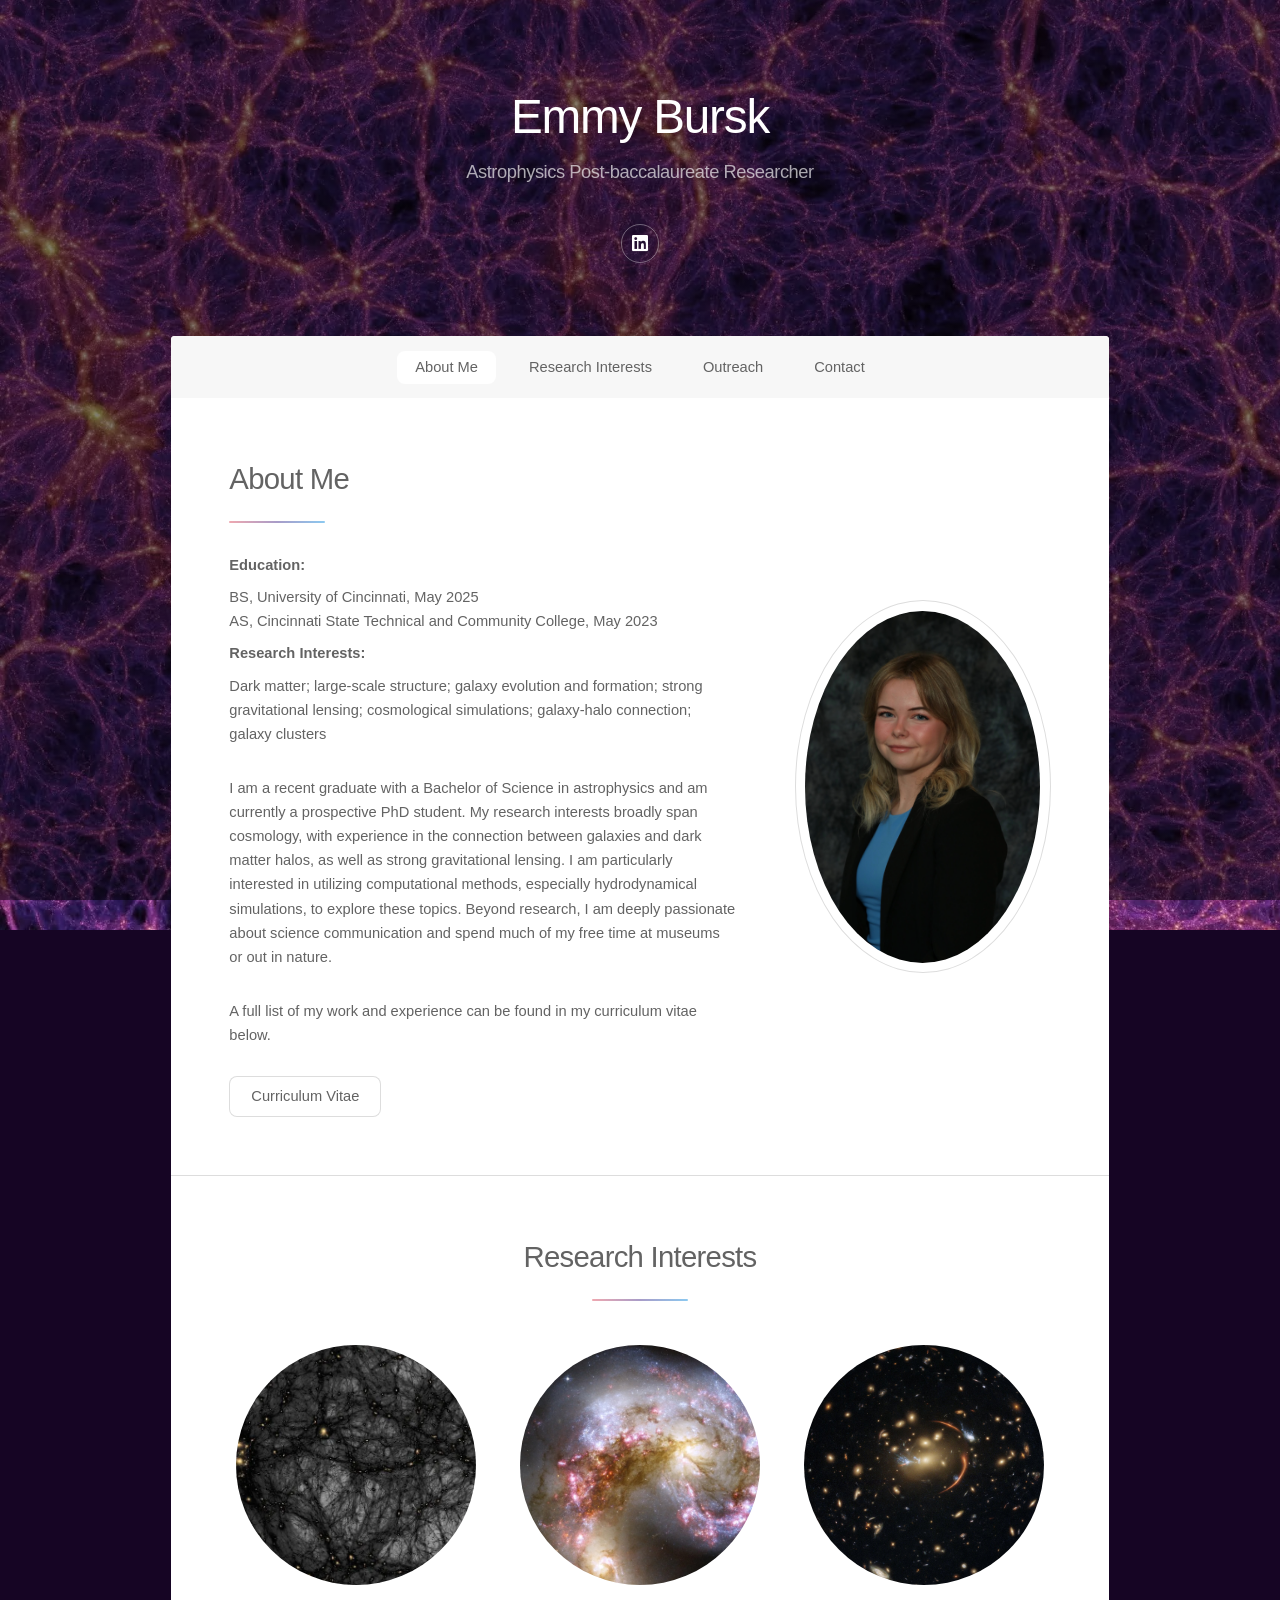
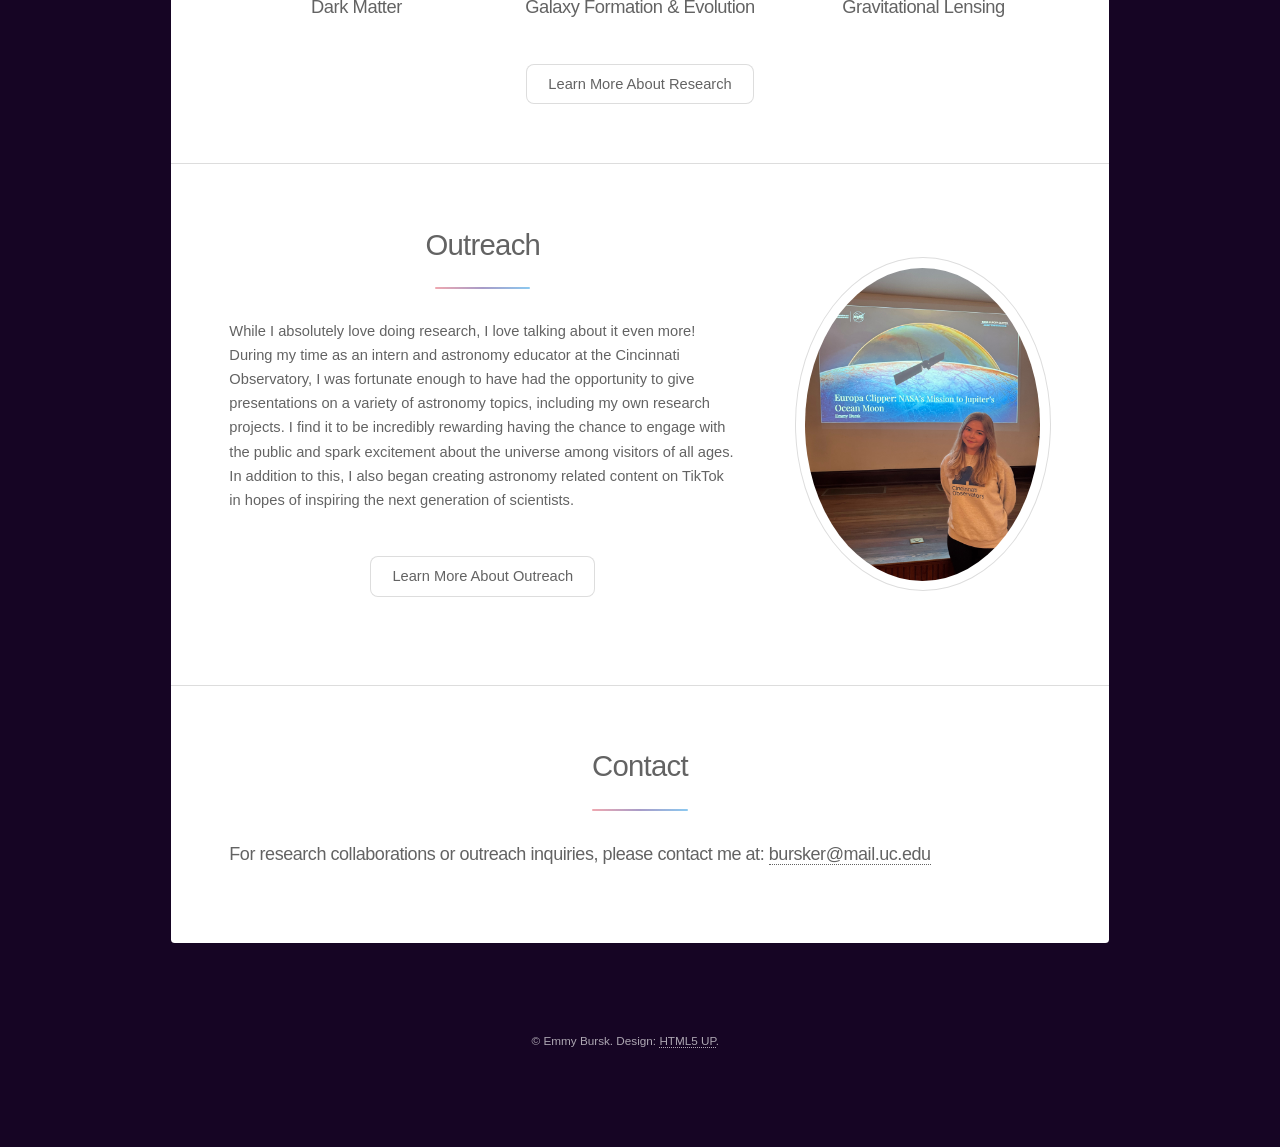
<file: index.html>
<!DOCTYPE HTML>
<!--
	Stellar by HTML5 UP
	html5up.net | @ajlkn
	Free for personal and commercial use under the CCA 3.0 license (html5up.net/license)
-->
<html>
	<head>
		<title>Emmy Bursk</title>
		<meta charset="utf-8" />
		<meta name="viewport" content="width=device-width, initial-scale=1, user-scalable=no" />
		<link rel="stylesheet" href="assets/css/main.css" />
		<noscript><link rel="stylesheet" href="assets/css/noscript.css" /></noscript>
	</head>
	<body class="is-preload">

		<!-- Wrapper -->
			<div id="wrapper">

				<!-- Header -->
					<header id="header" class="alt">
						<h1>Emmy Bursk</h1>
						<p>Astrophysics Post-baccalaureate Researcher</p>
						<ul class="icons">
							<li><a href="https://www.linkedin.com/in/emilybursk/" class="icon brands fa-linkedin alt"><span class="label">LinkedIn</span></a></li>
						</ul>
					</header>

				<!-- Nav -->
					<nav id="nav">
						<ul>
							<li><a href="#intro" class="active">About Me</a></li>
							<li><a href="#first">Research Interests</a></li>
							<li><a href="#second">Outreach</a></li>
							<li><a href="#cta">Contact</a></li>
						</ul>
					</nav>

				<!-- Main -->
					<div id="main">

						<!-- Introduction -->
							<section id="intro" class="main">
								<div class="spotlight">
									<div class="content">
										<header class="major">
											<h2>About Me</h2>
										</header>
										<p style="font-weight: bold; margin: 0.5rem 0;">Education:</p>
										<p style="margin: 0;">BS, University of Cincinnati, May 2025</p>
										<p style="margin: 0;">AS, Cincinnati State Technical and Community College, May 2023</p>

										<p style="font-weight: bold; margin: 0.5rem 0;">Research Interests:</p>
										<p style="margin: 0;">Dark matter; large-scale structure; galaxy evolution and formation; strong gravitational lensing; cosmological simulations; galaxy-halo connection; galaxy clusters </p>

										<p></p>
										<p> I am a recent graduate with a Bachelor of Science in astrophysics and am currently a prospective PhD student. My research interests broadly span cosmology, with experience in the connection between galaxies and dark matter halos, as well as strong gravitational lensing. I am particularly interested in utilizing computational methods, especially hydrodynamical simulations, to explore these topics. Beyond research, I am deeply passionate about science communication and spend much of my free time at museums or out in nature.</p>
										<p>A full list of my work and experience can be found in my curriculum vitae below.</p>
										<ul class="actions">
											<li><a href="EBCV.pdf" class="button">Curriculum Vitae</a></li>
										</ul>
									</div>
									<span class="image"><img src="images/Untitled (2).png" alt="" /></span>
								</div>
							</section>

						<!-- First Section -->
							<section id="first" class="main special">
								<header class="major">
									<h2>Research Interests</h2>
								</header>
								<ul class="features">
								    <li> 
										<img src="images/DM2.webp" style="width:15rem; height:15rem; object-fit:cover; border-radius:50%;">
								        <h3>Dark Matter</h3>
								    </li>
									<li> 
										<img src="images/GF.jpg" style="width:15rem; height:15rem; object-fit:cover; border-radius:50%;">
								        <h3>Galaxy Formation & Evolution</h3>
								    </li> 
									<li> 
										<img src="images/GL.jpg" style="width:15rem; height:15rem; object-fit:cover; border-radius:50%;">
								        <h3>Gravitational Lensing</h3>
								    </li> 
								</ul> <footer class="major"> 
									<ul class="actions special"> 
										<li><a href="research.html" class="button">Learn More About Research</a></li> 
									</ul> 
								</footer> 
							</section>

						<!-- Second Section -->
							<section id="second" class="main special">
							    <div class="spotlight">
									<div class="content">
							        	<header class="major">
										    <h2>Outreach</h2>
										</header>
								
								<p style="text-align: left;">While I absolutely love doing research, I love talking about it even more! During my time as an intern and astronomy educator at the Cincinnati Observatory, I was fortunate enough to have had the opportunity to give presentations on a variety of astronomy topics, including my own research projects. I find it to be incredibly rewarding having the chance to engage with the public and spark excitement about the universe among visitors of all ages. In addition to this, I also began creating astronomy related content on TikTok in hopes of inspiring the next generation of scientists.</p>
								<footer class="major">
									<ul class="actions special">
										<li><a href="scicomm.html" class="button">Learn More About Outreach</a></li>
									</ul>
								</footer>
								</div>
							        <!-- Oval-shaped outlined image -->
							        <span class="image oval-outline">
							            <img src="images/CinOb.jpg" alt="Cincinnati Observatory Outreach" />
							        </span>
							    </div>
							</section>

						<!-- Get Started -->
							<section id="cta" class="main special">
								<header class="major">
									<h2>Contact</h2>
								<div style="text-align: left; font-size: 0.9rem;">
								  <p style="margin: 0;">
								    For research collaborations or outreach inquiries, please contact me at:
								    <a href="mailto:bursker@mail.uc.edu"><strong>bursker@mail.uc.edu</strong></a>
								  </p>
								</div>
								</footer>
							</section>
					</div>

				<!-- Footer -->
					<footer id="footer">
						<p class="copyright">&copy; Emmy Bursk. Design: <a href="https://html5up.net">HTML5 UP</a>.</p>
					</footer>

			</div>

		<!-- Scripts -->
			<script src="assets/js/jquery.min.js"></script>
			<script src="assets/js/jquery.scrollex.min.js"></script>
			<script src="assets/js/jquery.scrolly.min.js"></script>
			<script src="assets/js/browser.min.js"></script>
			<script src="assets/js/breakpoints.min.js"></script>
			<script src="assets/js/util.js"></script>
			<script src="assets/js/main.js"></script>

	</body>

</html>
</file>
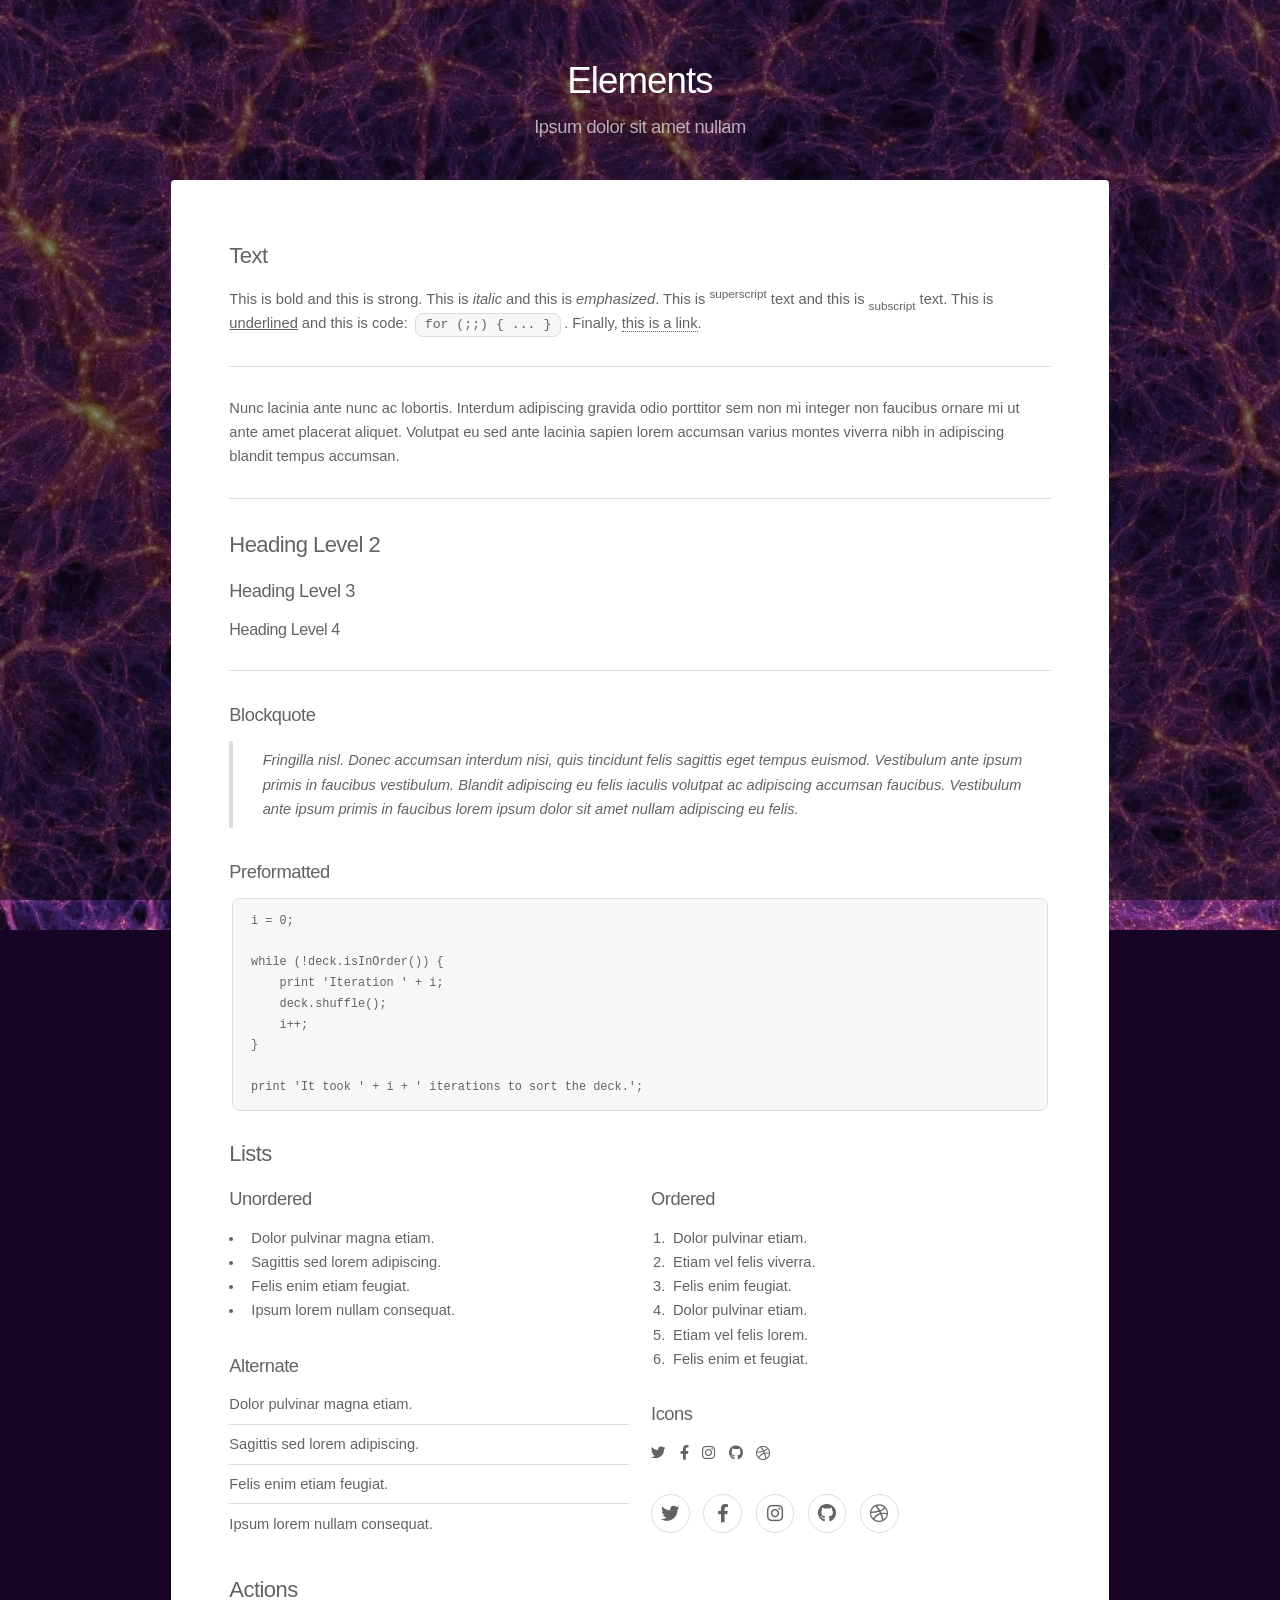
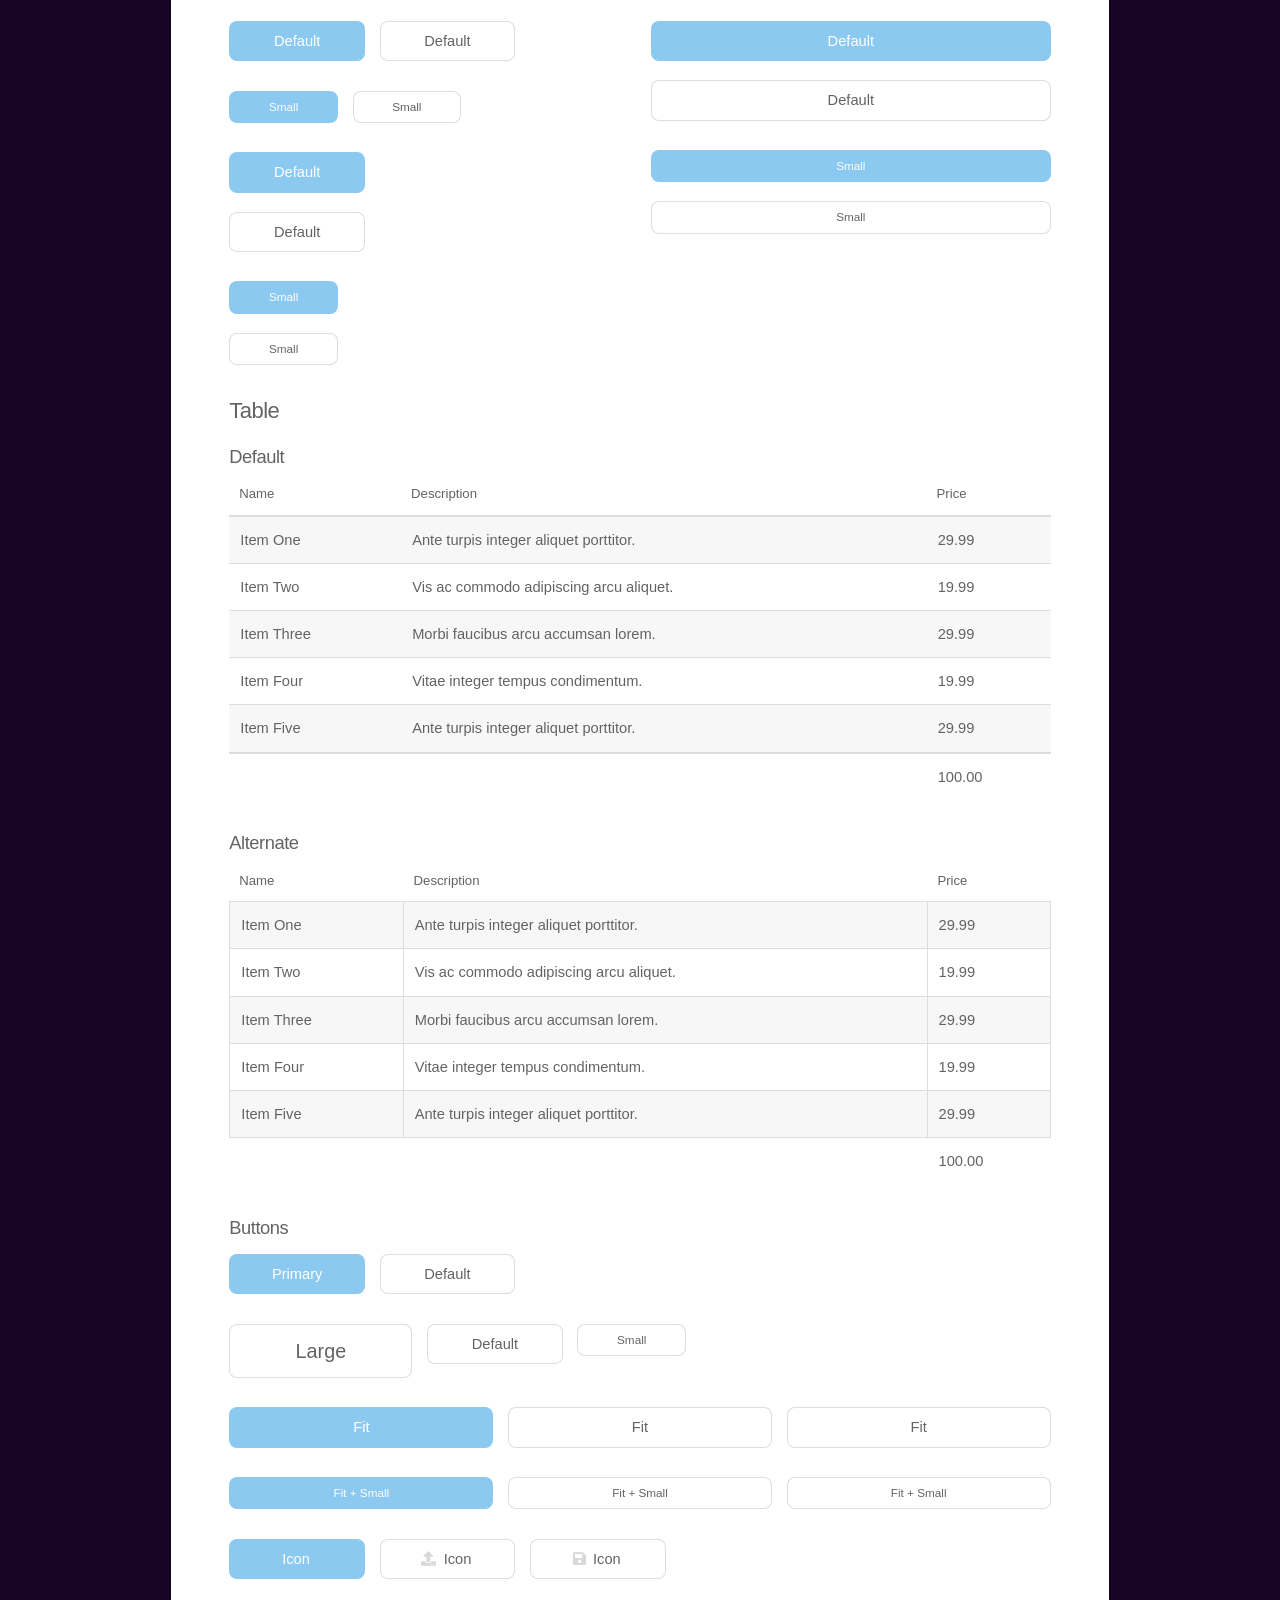
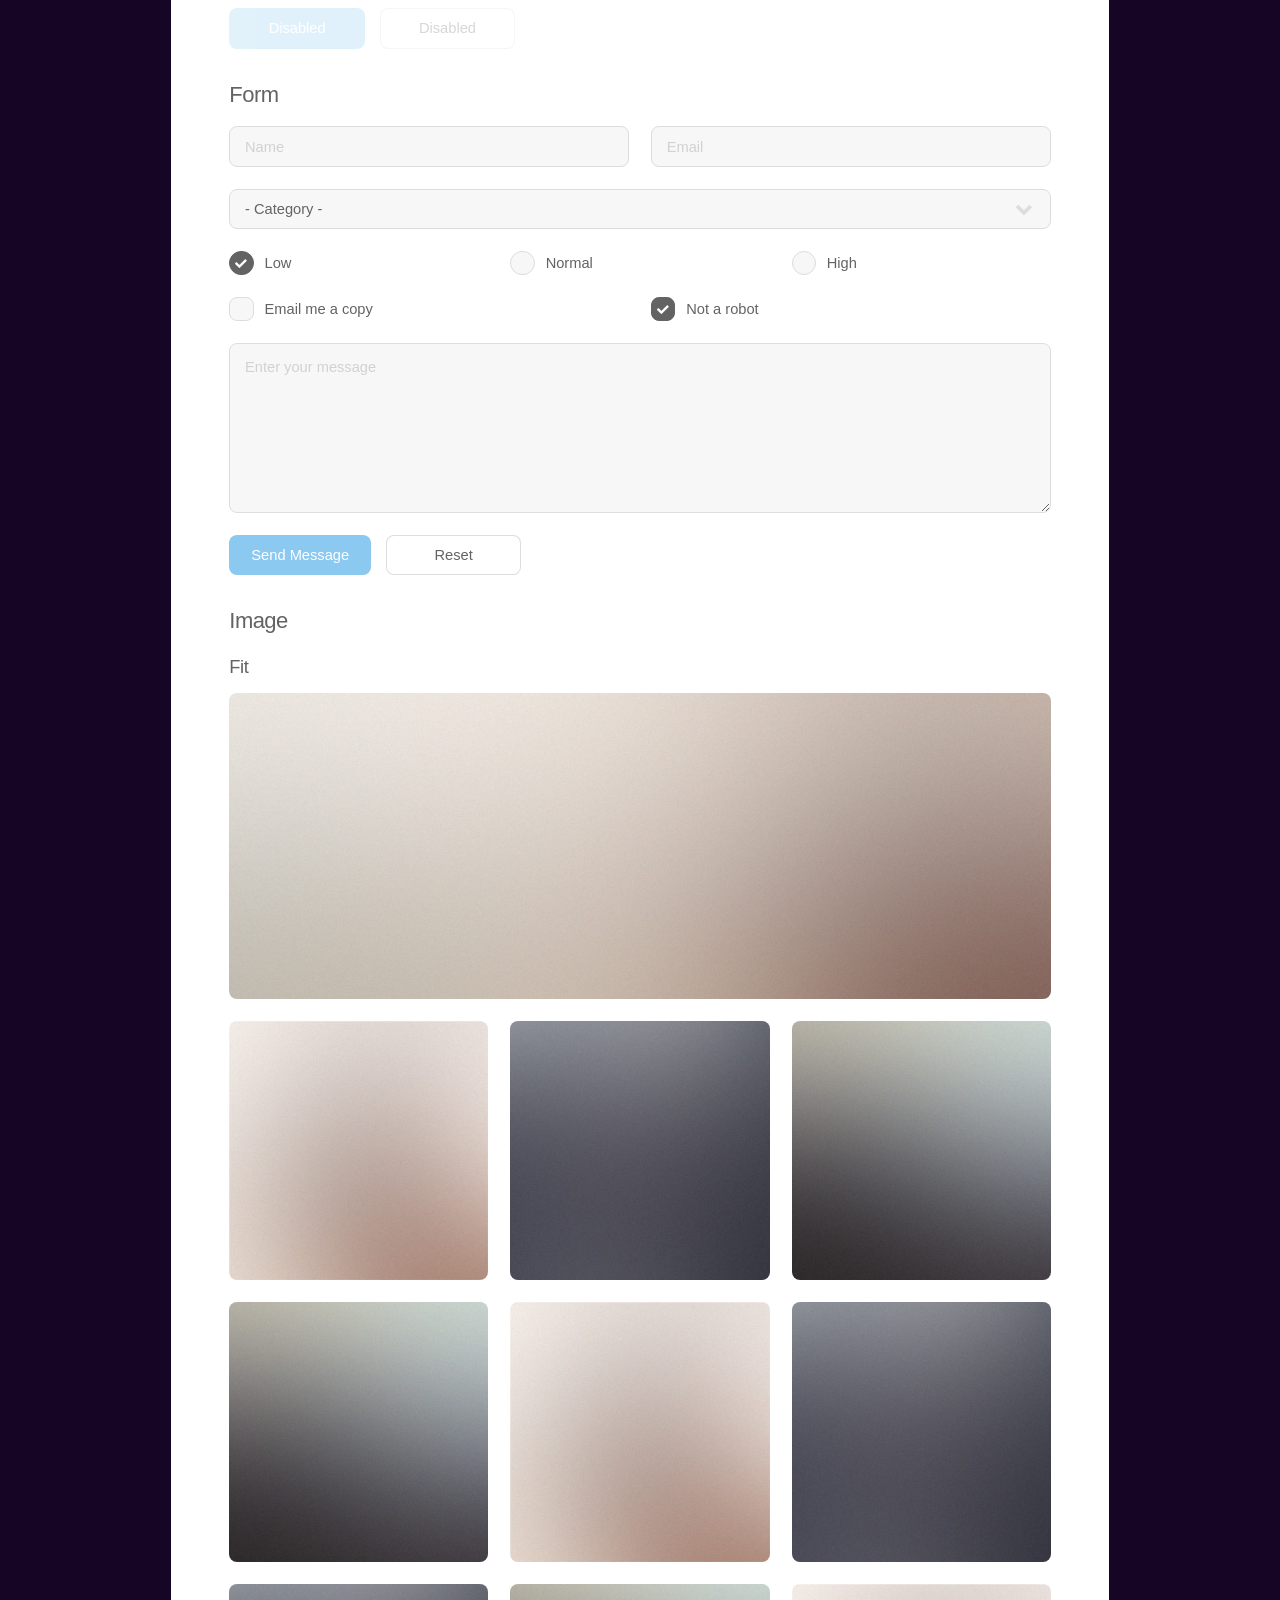
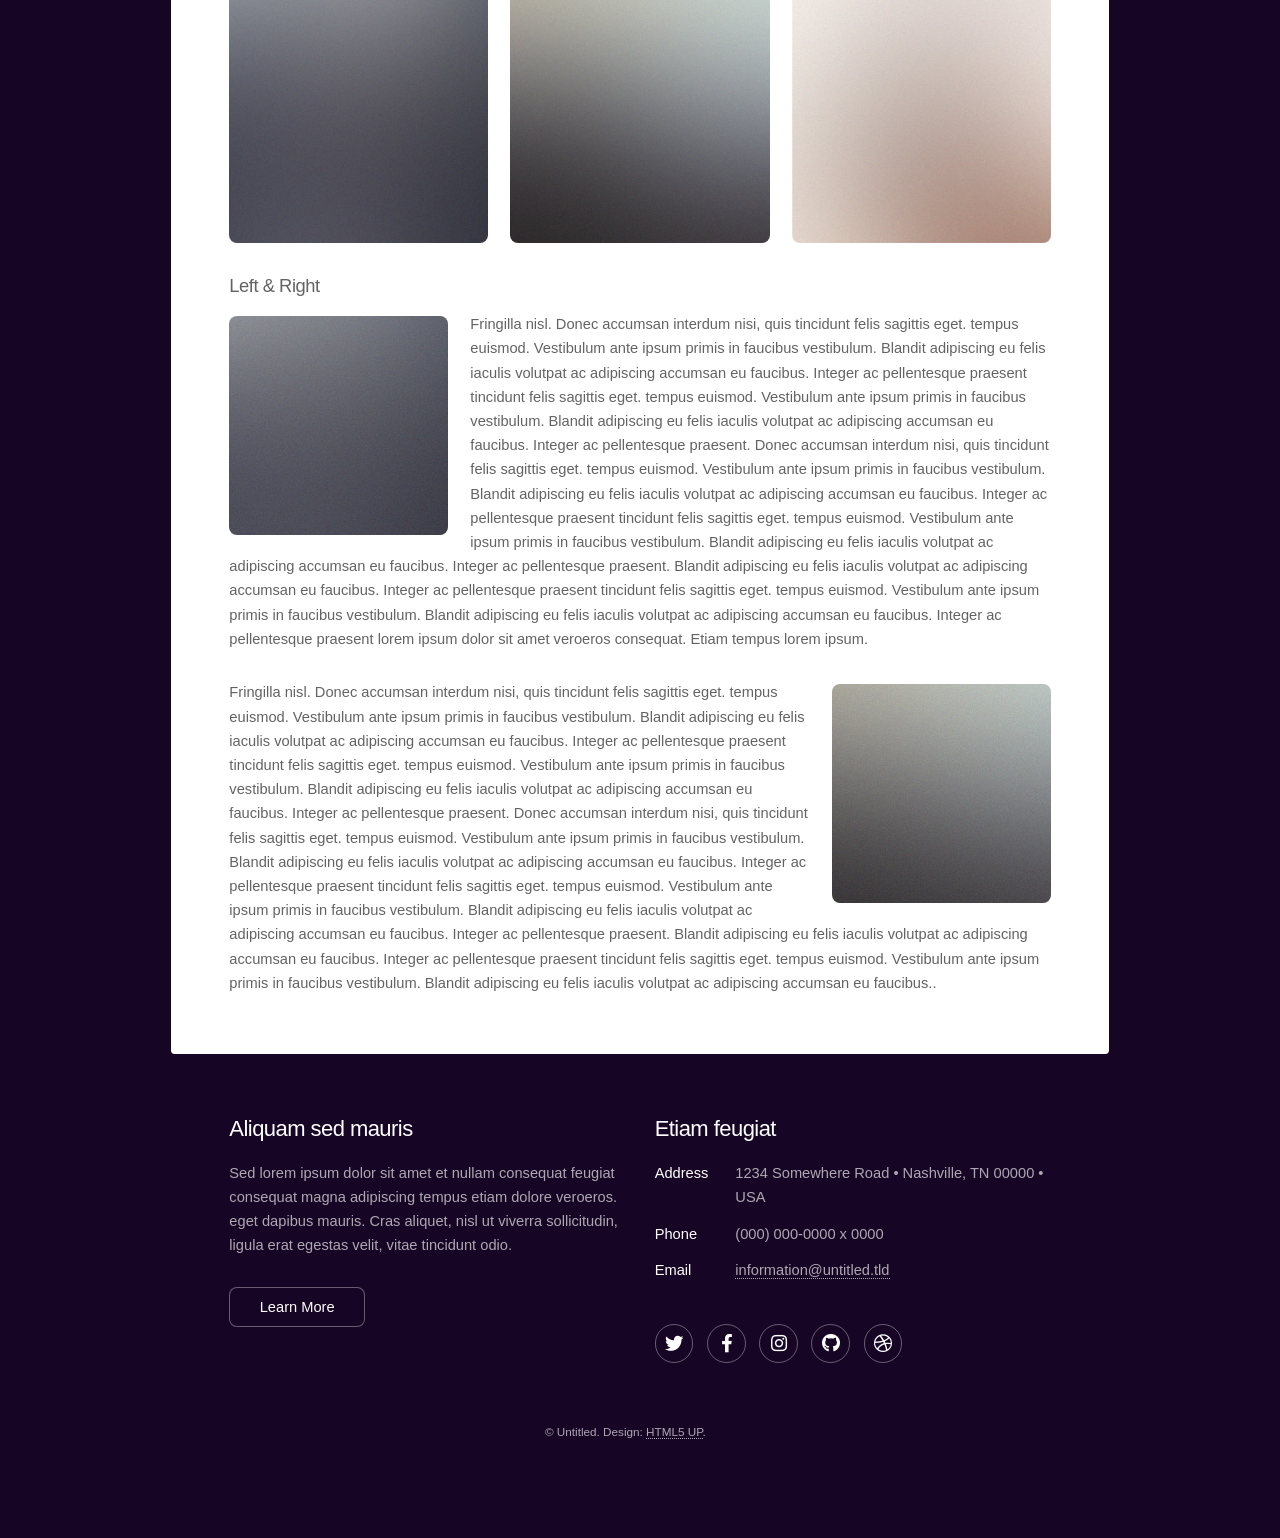
<file: elements.html>
<!DOCTYPE HTML>
<!--
	Stellar by HTML5 UP
	html5up.net | @ajlkn
	Free for personal and commercial use under the CCA 3.0 license (html5up.net/license)
-->
<html>
	<head>
		<title>Elements - Stellar by HTML5 UP</title>
		<meta charset="utf-8" />
		<meta name="viewport" content="width=device-width, initial-scale=1, user-scalable=no" />
		<link rel="stylesheet" href="assets/css/main.css" />
		<noscript><link rel="stylesheet" href="assets/css/noscript.css" /></noscript>
	</head>
	<body class="is-preload">

		<!-- Wrapper -->
			<div id="wrapper">

				<!-- Header -->
					<header id="header">
						<h1>Elements</h1>
						<p>Ipsum dolor sit amet nullam</p>
					</header>

				<!-- Main -->
					<div id="main">

						<!-- Content -->
							<section id="content" class="main">

								<!-- Text -->
									<section>
										<h2>Text</h2>
										<p>This is <b>bold</b> and this is <strong>strong</strong>. This is <i>italic</i> and this is <em>emphasized</em>.
										This is <sup>superscript</sup> text and this is <sub>subscript</sub> text.
										This is <u>underlined</u> and this is code: <code>for (;;) { ... }</code>. Finally, <a href="#">this is a link</a>.</p>
										<hr />
										<p>Nunc lacinia ante nunc ac lobortis. Interdum adipiscing gravida odio porttitor sem non mi integer non faucibus ornare mi ut ante amet placerat aliquet. Volutpat eu sed ante lacinia sapien lorem accumsan varius montes viverra nibh in adipiscing blandit tempus accumsan.</p>
										<hr />
										<h2>Heading Level 2</h2>
										<h3>Heading Level 3</h3>
										<h4>Heading Level 4</h4>
										<hr />
										<h3>Blockquote</h3>
										<blockquote>Fringilla nisl. Donec accumsan interdum nisi, quis tincidunt felis sagittis eget tempus euismod. Vestibulum ante ipsum primis in faucibus vestibulum. Blandit adipiscing eu felis iaculis volutpat ac adipiscing accumsan faucibus. Vestibulum ante ipsum primis in faucibus lorem ipsum dolor sit amet nullam adipiscing eu felis.</blockquote>
										<h3>Preformatted</h3>
										<pre><code>i = 0;

while (!deck.isInOrder()) {
    print 'Iteration ' + i;
    deck.shuffle();
    i++;
}

print 'It took ' + i + ' iterations to sort the deck.';</code></pre>
									</section>

								<!-- Lists -->
									<section>
										<h2>Lists</h2>
										<div class="row">
											<div class="col-6 col-12-medium">
												<h3>Unordered</h3>
												<ul>
													<li>Dolor pulvinar magna etiam.</li>
													<li>Sagittis sed lorem adipiscing.</li>
													<li>Felis enim etiam feugiat.</li>
													<li>Ipsum lorem nullam consequat.</li>
												</ul>
												<h3>Alternate</h3>
												<ul class="alt">
													<li>Dolor pulvinar magna etiam.</li>
													<li>Sagittis sed lorem adipiscing.</li>
													<li>Felis enim etiam feugiat.</li>
													<li>Ipsum lorem nullam consequat.</li>
												</ul>
											</div>
											<div class="col-6 col-12-medium">
												<h3>Ordered</h3>
												<ol>
													<li>Dolor pulvinar etiam.</li>
													<li>Etiam vel felis viverra.</li>
													<li>Felis enim feugiat.</li>
													<li>Dolor pulvinar etiam.</li>
													<li>Etiam vel felis lorem.</li>
													<li>Felis enim et feugiat.</li>
												</ol>
												<h3>Icons</h3>
												<ul class="icons">
													<li><a href="#" class="icon brands fa-twitter"><span class="label">Twitter</span></a></li>
													<li><a href="#" class="icon brands fa-facebook-f"><span class="label">Facebook</span></a></li>
													<li><a href="#" class="icon brands fa-instagram"><span class="label">Instagram</span></a></li>
													<li><a href="#" class="icon brands fa-github"><span class="label">GitHub</span></a></li>
													<li><a href="#" class="icon brands fa-dribbble"><span class="label">Dribbble</span></a></li>
												</ul>
												<ul class="icons">
													<li><a href="#" class="icon brands alt fa-twitter"><span class="label">Twitter</span></a></li>
													<li><a href="#" class="icon brands alt fa-facebook-f"><span class="label">Facebook</span></a></li>
													<li><a href="#" class="icon brands alt fa-instagram"><span class="label">Instagram</span></a></li>
													<li><a href="#" class="icon brands alt fa-github"><span class="label">GitHub</span></a></li>
													<li><a href="#" class="icon brands alt fa-dribbble"><span class="label">Dribbble</span></a></li>
												</ul>
											</div>
										</div>
										<h2>Actions</h2>
										<div class="row">
											<div class="col-6 col-12-medium">
												<ul class="actions">
													<li><a href="#" class="button primary">Default</a></li>
													<li><a href="#" class="button">Default</a></li>
												</ul>
												<ul class="actions small">
													<li><a href="#" class="button primary small">Small</a></li>
													<li><a href="#" class="button small">Small</a></li>
												</ul>
												<ul class="actions stacked">
													<li><a href="#" class="button primary">Default</a></li>
													<li><a href="#" class="button">Default</a></li>
												</ul>
												<ul class="actions stacked">
													<li><a href="#" class="button primary small">Small</a></li>
													<li><a href="#" class="button small">Small</a></li>
												</ul>
											</div>
											<div class="col-6 col-12-medium">
												<ul class="actions stacked">
													<li><a href="#" class="button primary fit">Default</a></li>
													<li><a href="#" class="button fit">Default</a></li>
												</ul>
												<ul class="actions stacked">
													<li><a href="#" class="button primary small fit">Small</a></li>
													<li><a href="#" class="button small fit">Small</a></li>
												</ul>
											</div>
										</div>
									</section>

								<!-- Table -->
									<section>
										<h2>Table</h2>
										<h3>Default</h3>
										<div class="table-wrapper">
											<table>
												<thead>
													<tr>
														<th>Name</th>
														<th>Description</th>
														<th>Price</th>
													</tr>
												</thead>
												<tbody>
													<tr>
														<td>Item One</td>
														<td>Ante turpis integer aliquet porttitor.</td>
														<td>29.99</td>
													</tr>
													<tr>
														<td>Item Two</td>
														<td>Vis ac commodo adipiscing arcu aliquet.</td>
														<td>19.99</td>
													</tr>
													<tr>
														<td>Item Three</td>
														<td> Morbi faucibus arcu accumsan lorem.</td>
														<td>29.99</td>
													</tr>
													<tr>
														<td>Item Four</td>
														<td>Vitae integer tempus condimentum.</td>
														<td>19.99</td>
													</tr>
													<tr>
														<td>Item Five</td>
														<td>Ante turpis integer aliquet porttitor.</td>
														<td>29.99</td>
													</tr>
												</tbody>
												<tfoot>
													<tr>
														<td colspan="2"></td>
														<td>100.00</td>
													</tr>
												</tfoot>
											</table>
										</div>

										<h3>Alternate</h3>
										<div class="table-wrapper">
											<table class="alt">
												<thead>
													<tr>
														<th>Name</th>
														<th>Description</th>
														<th>Price</th>
													</tr>
												</thead>
												<tbody>
													<tr>
														<td>Item One</td>
														<td>Ante turpis integer aliquet porttitor.</td>
														<td>29.99</td>
													</tr>
													<tr>
														<td>Item Two</td>
														<td>Vis ac commodo adipiscing arcu aliquet.</td>
														<td>19.99</td>
													</tr>
													<tr>
														<td>Item Three</td>
														<td> Morbi faucibus arcu accumsan lorem.</td>
														<td>29.99</td>
													</tr>
													<tr>
														<td>Item Four</td>
														<td>Vitae integer tempus condimentum.</td>
														<td>19.99</td>
													</tr>
													<tr>
														<td>Item Five</td>
														<td>Ante turpis integer aliquet porttitor.</td>
														<td>29.99</td>
													</tr>
												</tbody>
												<tfoot>
													<tr>
														<td colspan="2"></td>
														<td>100.00</td>
													</tr>
												</tfoot>
											</table>
										</div>
									</section>

								<!-- Buttons -->
									<section>
										<h3>Buttons</h3>
										<ul class="actions">
											<li><a href="#" class="button primary">Primary</a></li>
											<li><a href="#" class="button">Default</a></li>
										</ul>
										<ul class="actions">
											<li><a href="#" class="button large">Large</a></li>
											<li><a href="#" class="button">Default</a></li>
											<li><a href="#" class="button small">Small</a></li>
										</ul>
										<ul class="actions fit">
											<li><a href="#" class="button primary fit">Fit</a></li>
											<li><a href="#" class="button fit">Fit</a></li>
											<li><a href="#" class="button fit">Fit</a></li>
										</ul>
										<ul class="actions fit small">
											<li><a href="#" class="button primary fit small">Fit + Small</a></li>
											<li><a href="#" class="button fit small">Fit + Small</a></li>
											<li><a href="#" class="button fit small">Fit + Small</a></li>
										</ul>
										<ul class="actions">
											<li><a href="#" class="button primary icon solidfa-download">Icon</a></li>
											<li><a href="#" class="button icon solid fa-upload">Icon</a></li>
											<li><a href="#" class="button icon solid fa-save">Icon</a></li>
										</ul>
										<ul class="actions">
											<li><span class="button primary disabled">Disabled</span></li>
											<li><span class="button disabled">Disabled</span></li>
										</ul>
									</section>

								<!-- Form -->
									<section>
										<h2>Form</h2>
										<form method="post" action="#">
											<div class="row gtr-uniform">
												<div class="col-6 col-12-xsmall">
													<input type="text" name="demo-name" id="demo-name" value="" placeholder="Name" />
												</div>
												<div class="col-6 col-12-xsmall">
													<input type="email" name="demo-email" id="demo-email" value="" placeholder="Email" />
												</div>
												<div class="col-12">
													<select name="demo-category" id="demo-category">
														<option value="">- Category -</option>
														<option value="1">Manufacturing</option>
														<option value="1">Shipping</option>
														<option value="1">Administration</option>
														<option value="1">Human Resources</option>
													</select>
												</div>
												<div class="col-4 col-12-small">
													<input type="radio" id="demo-priority-low" name="demo-priority" checked>
													<label for="demo-priority-low">Low</label>
												</div>
												<div class="col-4 col-12-small">
													<input type="radio" id="demo-priority-normal" name="demo-priority">
													<label for="demo-priority-normal">Normal</label>
												</div>
												<div class="col-4 col-12-small">
													<input type="radio" id="demo-priority-high" name="demo-priority">
													<label for="demo-priority-high">High</label>
												</div>
												<div class="col-6 col-12-small">
													<input type="checkbox" id="demo-copy" name="demo-copy">
													<label for="demo-copy">Email me a copy</label>
												</div>
												<div class="col-6 col-12-small">
													<input type="checkbox" id="demo-human" name="demo-human" checked>
													<label for="demo-human">Not a robot</label>
												</div>
												<div class="col-12">
													<textarea name="demo-message" id="demo-message" placeholder="Enter your message" rows="6"></textarea>
												</div>
												<div class="col-12">
													<ul class="actions">
														<li><input type="submit" value="Send Message" class="primary" /></li>
														<li><input type="reset" value="Reset" /></li>
													</ul>
												</div>
											</div>
										</form>
									</section>

								<!-- Image -->
									<section>
										<h2>Image</h2>
										<h3>Fit</h3>
										<div class="box alt">
											<div class="row gtr-uniform">
												<div class="col-12"><span class="image fit"><img src="images/pic04.jpg" alt="" /></span></div>
												<div class="col-4"><span class="image fit"><img src="images/pic01.jpg" alt="" /></span></div>
												<div class="col-4"><span class="image fit"><img src="images/pic02.jpg" alt="" /></span></div>
												<div class="col-4"><span class="image fit"><img src="images/pic03.jpg" alt="" /></span></div>
												<div class="col-4"><span class="image fit"><img src="images/pic03.jpg" alt="" /></span></div>
												<div class="col-4"><span class="image fit"><img src="images/pic01.jpg" alt="" /></span></div>
												<div class="col-4"><span class="image fit"><img src="images/pic02.jpg" alt="" /></span></div>
												<div class="col-4"><span class="image fit"><img src="images/pic02.jpg" alt="" /></span></div>
												<div class="col-4"><span class="image fit"><img src="images/pic03.jpg" alt="" /></span></div>
												<div class="col-4"><span class="image fit"><img src="images/pic01.jpg" alt="" /></span></div>
											</div>
										</div>
										<h3>Left &amp; Right</h3>
										<p><span class="image left"><img src="images/pic05.jpg" alt="" /></span>Fringilla nisl. Donec accumsan interdum nisi, quis tincidunt felis sagittis eget. tempus euismod. Vestibulum ante ipsum primis in faucibus vestibulum. Blandit adipiscing eu felis iaculis volutpat ac adipiscing accumsan eu faucibus. Integer ac pellentesque praesent tincidunt felis sagittis eget. tempus euismod. Vestibulum ante ipsum primis in faucibus vestibulum. Blandit adipiscing eu felis iaculis volutpat ac adipiscing accumsan eu faucibus. Integer ac pellentesque praesent. Donec accumsan interdum nisi, quis tincidunt felis sagittis eget. tempus euismod. Vestibulum ante ipsum primis in faucibus vestibulum. Blandit adipiscing eu felis iaculis volutpat ac adipiscing accumsan eu faucibus. Integer ac pellentesque praesent tincidunt felis sagittis eget. tempus euismod. Vestibulum ante ipsum primis in faucibus vestibulum. Blandit adipiscing eu felis iaculis volutpat ac adipiscing accumsan eu faucibus. Integer ac pellentesque praesent. Blandit adipiscing eu felis iaculis volutpat ac adipiscing accumsan eu faucibus. Integer ac pellentesque praesent tincidunt felis sagittis eget. tempus euismod. Vestibulum ante ipsum primis in faucibus vestibulum. Blandit adipiscing eu felis iaculis volutpat ac adipiscing accumsan eu faucibus. Integer ac pellentesque praesent lorem ipsum dolor sit amet veroeros consequat. Etiam tempus lorem ipsum.</p>
										<p><span class="image right"><img src="images/pic06.jpg" alt="" /></span>Fringilla nisl. Donec accumsan interdum nisi, quis tincidunt felis sagittis eget. tempus euismod. Vestibulum ante ipsum primis in faucibus vestibulum. Blandit adipiscing eu felis iaculis volutpat ac adipiscing accumsan eu faucibus. Integer ac pellentesque praesent tincidunt felis sagittis eget. tempus euismod. Vestibulum ante ipsum primis in faucibus vestibulum. Blandit adipiscing eu felis iaculis volutpat ac adipiscing accumsan eu faucibus. Integer ac pellentesque praesent. Donec accumsan interdum nisi, quis tincidunt felis sagittis eget. tempus euismod. Vestibulum ante ipsum primis in faucibus vestibulum. Blandit adipiscing eu felis iaculis volutpat ac adipiscing accumsan eu faucibus. Integer ac pellentesque praesent tincidunt felis sagittis eget. tempus euismod. Vestibulum ante ipsum primis in faucibus vestibulum. Blandit adipiscing eu felis iaculis volutpat ac adipiscing accumsan eu faucibus. Integer ac pellentesque praesent. Blandit adipiscing eu felis iaculis volutpat ac adipiscing accumsan eu faucibus. Integer ac pellentesque praesent tincidunt felis sagittis eget. tempus euismod. Vestibulum ante ipsum primis in faucibus vestibulum. Blandit adipiscing eu felis iaculis volutpat ac adipiscing accumsan eu faucibus..</p>
									</section>

							</section>

					</div>

				<!-- Footer -->
					<footer id="footer">
						<section>
							<h2>Aliquam sed mauris</h2>
							<p>Sed lorem ipsum dolor sit amet et nullam consequat feugiat consequat magna adipiscing tempus etiam dolore veroeros. eget dapibus mauris. Cras aliquet, nisl ut viverra sollicitudin, ligula erat egestas velit, vitae tincidunt odio.</p>
							<ul class="actions">
								<li><a href="#" class="button">Learn More</a></li>
							</ul>
						</section>
						<section>
							<h2>Etiam feugiat</h2>
							<dl class="alt">
								<dt>Address</dt>
								<dd>1234 Somewhere Road &bull; Nashville, TN 00000 &bull; USA</dd>
								<dt>Phone</dt>
								<dd>(000) 000-0000 x 0000</dd>
								<dt>Email</dt>
								<dd><a href="#">information@untitled.tld</a></dd>
							</dl>
							<ul class="icons">
								<li><a href="#" class="icon brands fa-twitter alt"><span class="label">Twitter</span></a></li>
								<li><a href="#" class="icon brands fa-facebook-f alt"><span class="label">Facebook</span></a></li>
								<li><a href="#" class="icon brands fa-instagram alt"><span class="label">Instagram</span></a></li>
								<li><a href="#" class="icon brands fa-github alt"><span class="label">GitHub</span></a></li>
								<li><a href="#" class="icon brands fa-dribbble alt"><span class="label">Dribbble</span></a></li>
							</ul>
						</section>
						<p class="copyright">&copy; Untitled. Design: <a href="https://html5up.net">HTML5 UP</a>.</p>
					</footer>

			</div>

		<!-- Scripts -->
			<script src="assets/js/jquery.min.js"></script>
			<script src="assets/js/jquery.scrollex.min.js"></script>
			<script src="assets/js/jquery.scrolly.min.js"></script>
			<script src="assets/js/browser.min.js"></script>
			<script src="assets/js/breakpoints.min.js"></script>
			<script src="assets/js/util.js"></script>
			<script src="assets/js/main.js"></script>

	</body>
</html>
</file>
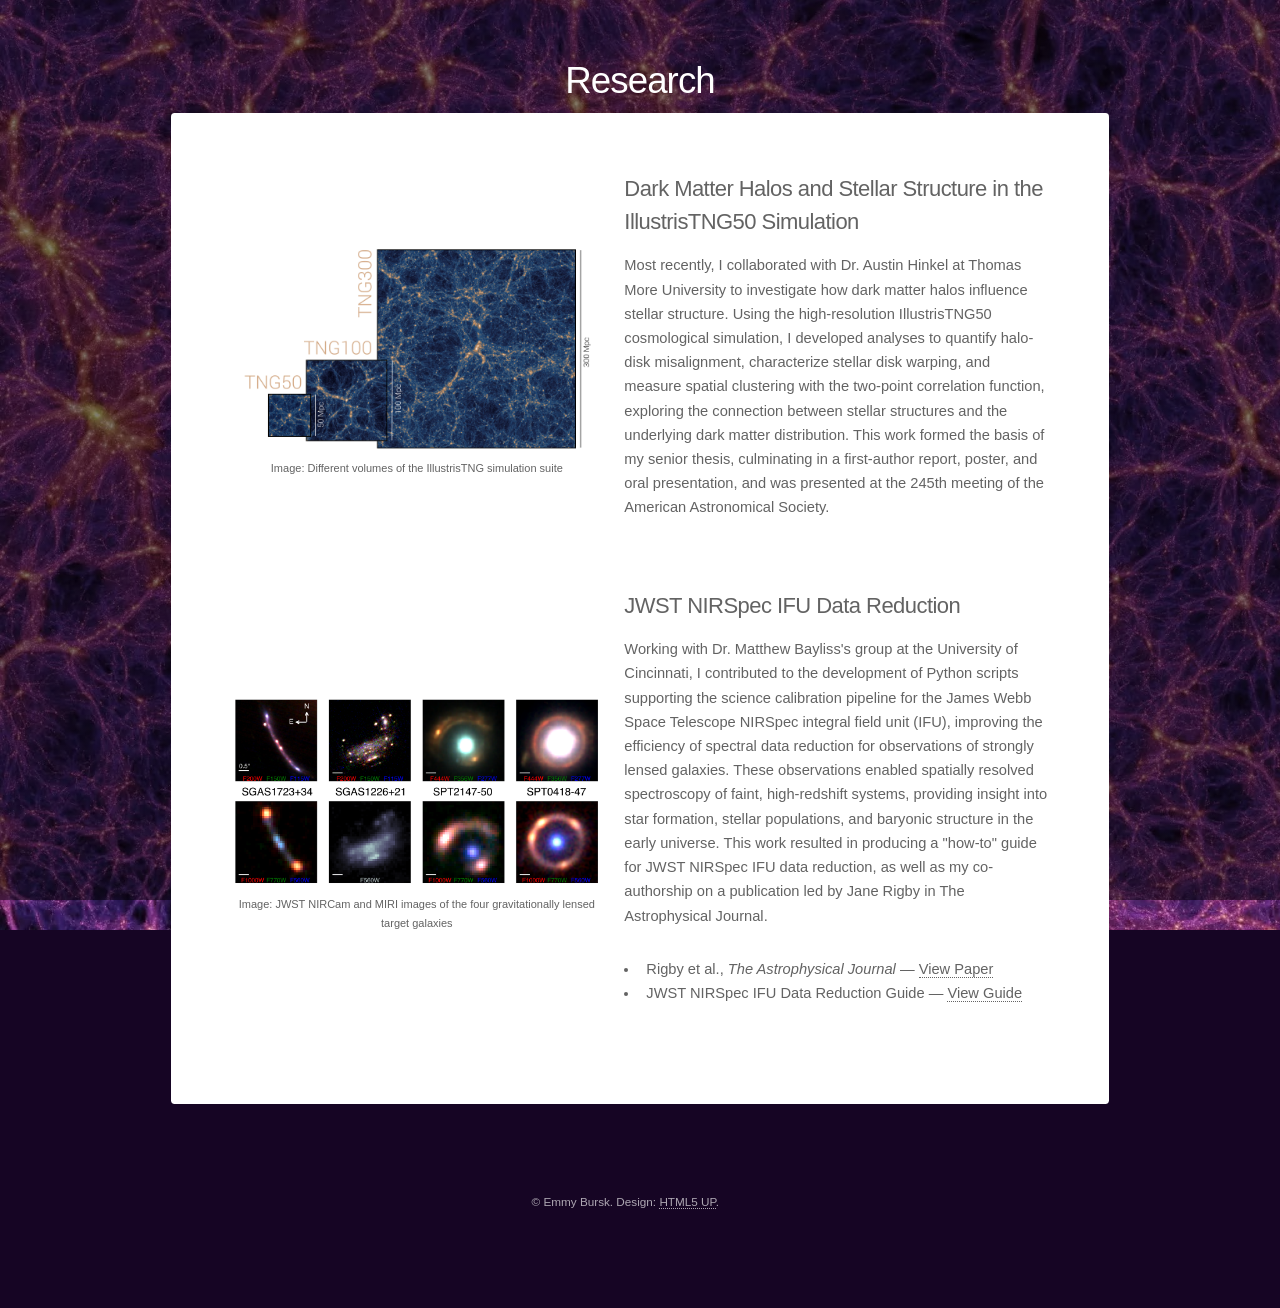
<file: research.html>
<!DOCTYPE HTML>
<!--
	Stellar by HTML5 UP
	html5up.net | @ajlkn
	Free for personal and commercial use under the CCA 3.0 license (html5up.net/license)
-->
<html>
	<head>
		<title>Research</title>
		<meta charset="utf-8" />
		<meta name="viewport" content="width=device-width, initial-scale=1, user-scalable=no" />
		<link rel="stylesheet" href="assets/css/main.css" />
		<noscript><link rel="stylesheet" href="assets/css/noscript.css" /></noscript>
	</head>
	<body class="is-preload">

		<!-- Wrapper -->
			<div id="wrapper">

				<!-- Header -->
					<header id="header">
						<h1>Research</h1>
					</header>

				<!-- Main -->
					<div id="main">

				  <!-- Content -->
					<section id="content" class="main">

					  <!-- IllustrisTNG50 Project -->
					  <div style="display: flex; align-items: center; gap: 20px; margin-bottom: 40px; flex-wrap: wrap;">
					
					    <!-- Image container with caption -->
					    <figure style="flex-shrink: 0; min-width: 150px; max-width: 375px; width: 100%; margin: 0;">
					      <img src="images/TNG1.jpg" 
					           alt="IllustrisTNG50 Galaxy" 
					           style="width: 100%; height: auto; border-radius: 10px; display: block;">
							<figcaption style="text-align: center; font-size: 0.75em; margin-top: 5px;">
							  Image: Different volumes of the IllustrisTNG simulation suite
							</figcaption>
					    </figure>
					
					    <!-- Text content -->
					    <div style="flex: 1; min-width: 250px;">
					      <h2>Dark Matter Halos and Stellar Structure in the IllustrisTNG50 Simulation</h2>
					      <p>
					        Most recently, I collaborated with Dr. Austin Hinkel at Thomas More University to investigate how dark matter halos influence stellar structure. Using the high-resolution IllustrisTNG50 cosmological simulation, I developed analyses to quantify halo-disk misalignment, characterize stellar disk warping, and measure spatial clustering with the two-point correlation function, exploring the connection between stellar structures and the underlying dark matter distribution. This work formed the basis of my senior thesis, culminating in a first-author report, poster, and oral presentation, and was presented at the 245th meeting of the American Astronomical Society.
					      </p>
					    </div>
					  </div>
					
					  <!-- JWST NIRSpec IFU Project -->
						<div style="display: flex; align-items: center; gap: 20px; margin-bottom: 40px; flex-wrap: wrap;">
					    
					    <figure style="flex-shrink: 0; min-width: 150px; max-width: 375px; width: 100%; margin: 0;">
					      <img src="images/JWST.png" 
					           alt="JWST NIRSpec IFU Lensed Galaxies" 
					           style="width: 100%; height: auto; border-radius: 10px; display: block;">
							<figcaption style="text-align: center; font-size: 0.75em; margin-top: 5px;">
							  Image: JWST NIRCam and MIRI images of the four gravitationally lensed target galaxies
							</figcaption>
							
					    </figure>
					
					    <div style="flex: 1; min-width: 250px;">
					      <h2>JWST NIRSpec IFU Data Reduction</h2>
					      <p>
					        Working with Dr. Matthew Bayliss's group at the University of Cincinnati, I contributed to the development of Python scripts supporting the science calibration pipeline for the James Webb Space Telescope NIRSpec integral field unit (IFU), improving the efficiency of spectral data reduction for observations of strongly lensed galaxies. These observations enabled spatially resolved spectroscopy of faint, high-redshift systems, providing insight into star formation, stellar populations, and baryonic structure in the early universe. This work resulted in producing a "how-to" guide for JWST NIRSpec IFU data reduction, as well as my co-authorship on a publication led by Jane Rigby in The Astrophysical Journal.
					      </p>
					      <ul>
					        <li>
					          Rigby et al., <em>The Astrophysical Journal</em> —
					          <a href="https://arxiv.org/abs/2312.10465" target="_blank">View Paper</a>
					        </li>
					        <li>
					          JWST NIRSpec IFU Data Reduction Guide —
					          <a href="https://astrobites.org/2023/10/03/ur-a-getting-started-guide-for-jwst-nirspec-ifu-data-reduction/" target="_blank">View Guide</a>
					        </li>
					      </ul>
					    </div>
					  </div>
					
					</section>
				
				</div>

				<!-- Footer -->
					<footer id="footer">
						<p class="copyright">&copy; Emmy Bursk. Design: <a href="https://html5up.net">HTML5 UP</a>.</p>
					</footer>

			</div>

		<!-- Scripts -->
			<script src="assets/js/jquery.min.js"></script>
			<script src="assets/js/jquery.scrollex.min.js"></script>
			<script src="assets/js/jquery.scrolly.min.js"></script>
			<script src="assets/js/browser.min.js"></script>
			<script src="assets/js/breakpoints.min.js"></script>
			<script src="assets/js/util.js"></script>
			<script src="assets/js/main.js"></script>

	</body>

</html>
</file>
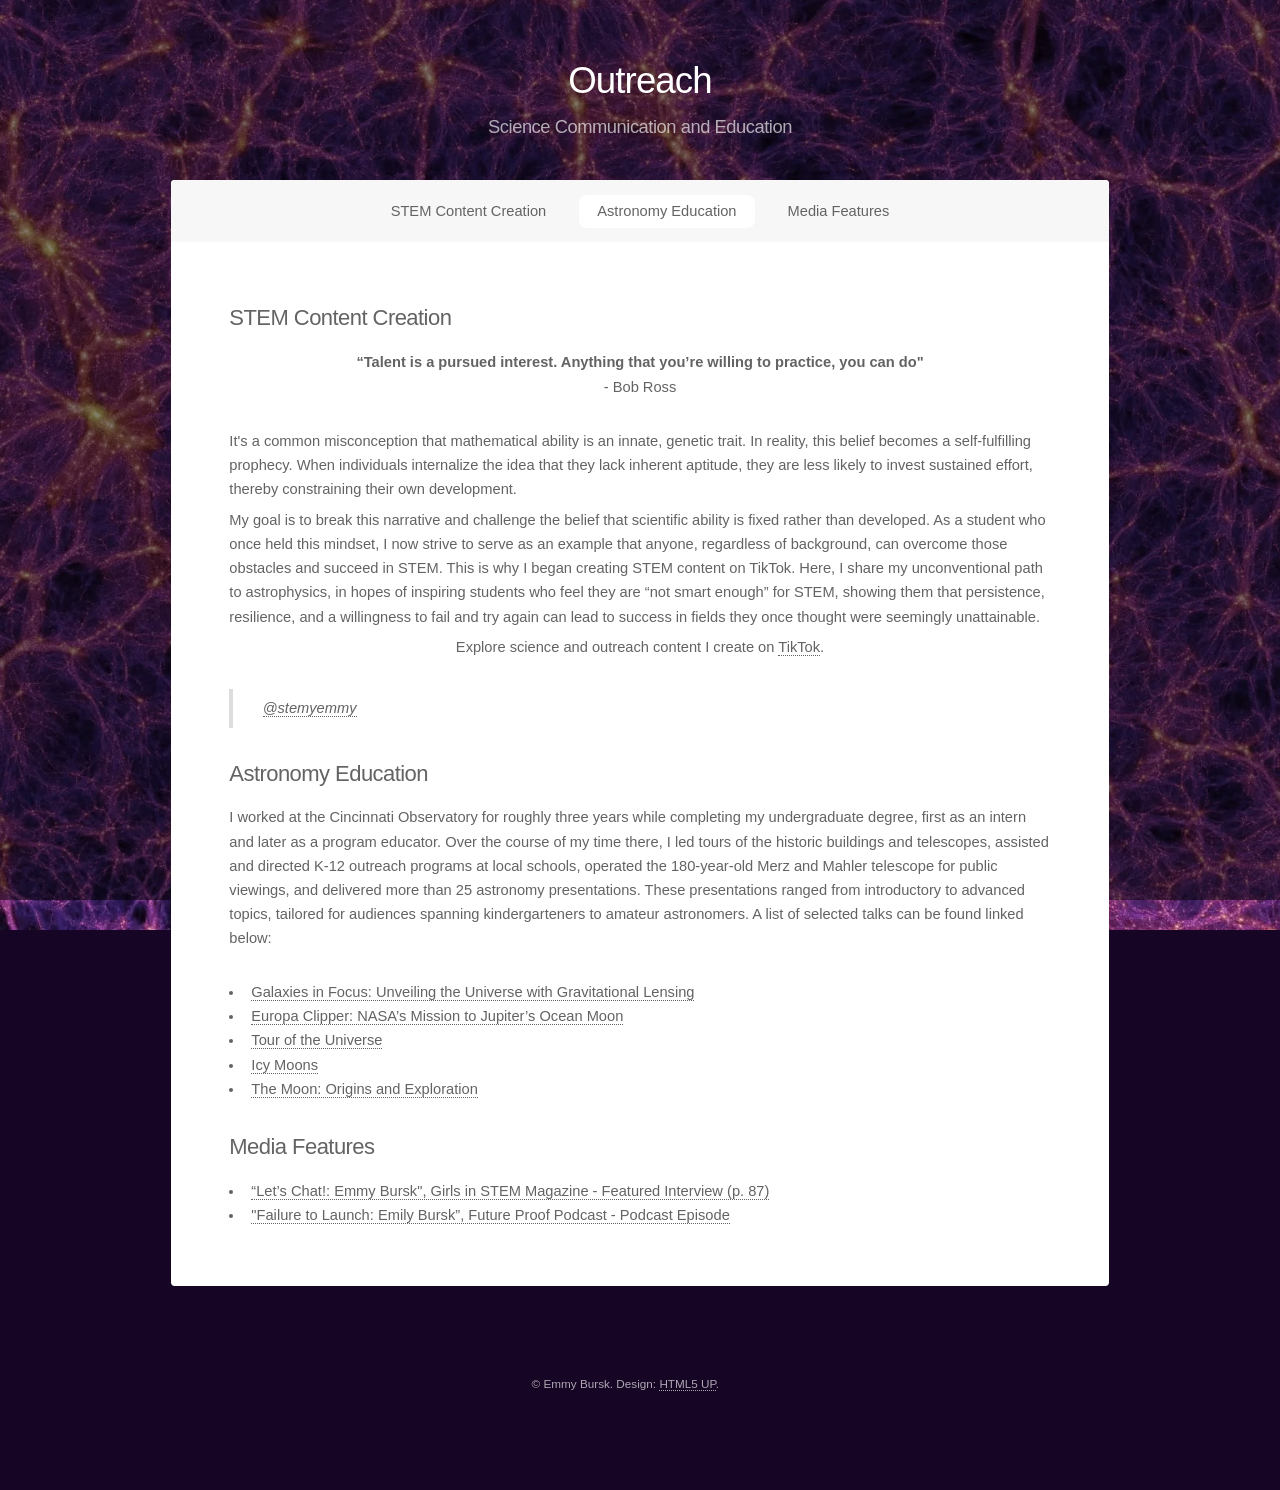
<file: scicomm.html>
<!DOCTYPE HTML>
<!--
	Stellar by HTML5 UP
	html5up.net | @ajlkn
	Free for personal and commercial use under the CCA 3.0 license (html5up.net/license)
-->
<html>
	<head>
		<title>Outreach</title>
		<meta charset="utf-8" />
		<meta name="viewport" content="width=device-width, initial-scale=1, user-scalable=no" />
		<link rel="stylesheet" href="assets/css/main.css" />
		<noscript><link rel="stylesheet" href="assets/css/noscript.css" /></noscript>
	</head>
	<body class="is-preload">

		<!-- Wrapper -->
			<div id="wrapper">

				<!-- Header -->
					<header id="header">
						<h1>Outreach</h1>
						<p>Science Communication and Education</p>
					</header>
				<!-- Nav -->
					<nav id="nav">
						<ul>
							<li><a href="#intro" class="active">STEM Content Creation</a></li>
							<li><a href="#first">Astronomy Education</a></li>
							<li><a href="#second">Media Features</a></li>
						</ul>
					</nav>

				<!-- Main -->
					<div id="main">

						<!-- Content -->
							<section id="intro" class="main">
								<h2>STEM Content Creation</h2>
								<p style="font-weight: bold; margin: 0.1rem 0; text-align: center;">“Talent is a pursued interest. Anything that you’re willing to practice, you can do"</p>
								<p style="text-align: center;"> - Bob Ross </p>
								<p style="margin-bottom: 0.4rem; text-align: left;">It's a common misconception that mathematical ability is an innate, genetic trait. In reality, this belief becomes a self-fulfilling prophecy. When individuals internalize the idea that they lack inherent aptitude, they are less likely to invest sustained effort, thereby constraining their own development.</p>
								<p style="margin-bottom: 0.4rem; text-align: left;"> My goal is to break this narrative and challenge the belief that scientific ability is fixed rather than developed. As a student who once held this mindset, I now strive to serve as an example that anyone, regardless of background, can overcome those obstacles and succeed in STEM. This is why I began creating STEM content on TikTok. Here, I share my unconventional path to astrophysics, in hopes of inspiring students who feel they are “not smart enough” for STEM, showing them that persistence, resilience, and a willingness to fail and try again can lead to success in fields they once thought were seemingly unattainable.</p>
							
								<p style="text-align: center;">Explore science and outreach content I create on
								<a href="https://www.tiktok.com/@stemyemmy" target="_blank">TikTok</a>.
								</p>
								
								<blockquote class="tiktok-embed" cite="https://www.tiktok.com/@stemyemmy" data-unique-id="stemyemmy" data-embed-type="creator" style="max-width: 780px; min-width: 288px;" > <section> <a target="_blank" 											href="https://www.tiktok.com/@stemyemmy?refer=creator_embed">@stemyemmy</a> </section> </blockquote> <script 								async src="https://www.tiktok.com/embed.js"></script>
							<section id="first" class="main special">
								<h2 style="text-align: left;">Astronomy Education</h2>
								<p style="text-align: left;">I worked at the Cincinnati Observatory for roughly three years while completing my undergraduate degree, first as an intern and later as a program educator. Over the course of my time there, I led tours of the historic buildings and telescopes, assisted and directed K-12 outreach programs at local schools, operated the 180-year-old Merz and Mahler telescope for public viewings, and delivered more than 25 astronomy presentations. These presentations ranged from introductory to advanced topics, tailored for audiences spanning kindergarteners to amateur astronomers. A list of selected talks can be found linked below:</p>
								<ul style="text-align: left;">
							        <li><a href="https://docs.google.com/presentation/d/1CAHwZ-Pt1JaK6BCJnxIBwkE96Frx1sBDz8RYwe3czis/edit?usp=sharing" target="_blank">Galaxies in Focus: Unveiling the Universe with Gravitational Lensing</a></li>
							        <li><a href="https://docs.google.com/presentation/d/1R6dempF9sZIL9DB5L84wCXkxf3wmfudNLfAjU6gtRxU/edit?usp=sharing" target="_blank">Europa Clipper: NASA’s Mission to Jupiter’s Ocean Moon</a></li>
							        <li><a href="https://docs.google.com/presentation/d/1ecrUmkdKBj1d7fVthWW5nFqPZ9V6k1bYA1iCb060_gk/edit?usp=sharing" target="_blank">Tour of the Universe</a></li>
							        <li><a href="https://docs.google.com/presentation/d/1ZfR4rbGE_vLg_0CKnPqg4udZicXLT6Zphc8Qtj8JOe0/edit?usp=sharing" target="_blank">Icy Moons</a></li>
									<li><a href="https://docs.google.com/presentation/d/1Hvm2wPEGea21fzD7Dh9ZdPTAObFx0DThrwHiQEWHx2E/edit?usp=sharing" target="_blank">The Moon: Origins and Exploration</a></li>
							    </ul>
							</section>
							<section id="second" class="main special">
								<h2 style="text-align: left;">Media Features</h2>
								<ul style="text-align: left;">
							        <li><a href="https://b00450e5-89f9-49f5-a5bb-0ac152fe4a16.filesusr.com/ugd/1f8031_9e2e279ed22f46b8869939125b5c603c.pdf" target="_blank">“Let’s Chat!: Emmy Bursk", Girls in STEM Magazine - Featured Interview (p. 87) </a></li>
							        <li><a href="https://futureproofpod.buzzsprout.com/2301432/episodes/14299398-failure-to-launch-emily-bursk" target="_blank">"Failure to Launch: Emily Bursk”, Future Proof Podcast - Podcast Episode</a></li>
							    </ul>
							</section>

					</div>

				<!-- Footer -->
					<footer id="footer">
						<p class="copyright">&copy; Emmy Bursk. Design: <a href="https://html5up.net">HTML5 UP</a>.</p>
					</footer>

			</div>

		<!-- Scripts -->
			<script src="assets/js/jquery.min.js"></script>
			<script src="assets/js/jquery.scrollex.min.js"></script>
			<script src="assets/js/jquery.scrolly.min.js"></script>
			<script src="assets/js/browser.min.js"></script>
			<script src="assets/js/breakpoints.min.js"></script>
			<script src="assets/js/util.js"></script>
			<script src="assets/js/main.js"></script>

	</body>
</html>
</file>
<file: assets/css/noscript.css>
/*
	Stellar by HTML5 UP
	html5up.net | @ajlkn
	Free for personal and commercial use under the CCA 3.0 license (html5up.net/license)
*/

/* Header */

	body.is-preload #header.alt > * {
		opacity: 1;
	}

	body.is-preload #header.alt .logo {
		-moz-transform: none;
		-webkit-transform: none;
		-ms-transform: none;
		transform: none;
	}
</file>
<file: assets/css/main.css>
@import url(fontawesome-all.min.css);
@import 'https://fonts.googleapis.com/css?family=Source+Sans+Pro:300,400';

/*
	Stellar by HTML5 UP
	html5up.net | @ajlkn
	Free for personal and commercial use under the CCA 3.0 license (html5up.net/license)

*/

html, body, div, span, applet, object,
iframe, h1, h2, h3, h4, h5, h6, p, blockquote,
pre, a, abbr, acronym, address, big, cite,
code, del, dfn, em, img, ins, kbd, q, s, samp,
small, strike, strong, sub, sup, tt, var, b,
u, i, center, dl, dt, dd, ol, ul, li, fieldset,
form, label, legend, table, caption, tbody,
tfoot, thead, tr, th, td, article, aside,
canvas, details, embed, figure, figcaption,
footer, header, hgroup, menu, nav, output, ruby,
section, summary, time, mark, audio, video {
	margin: 0;
	padding: 0;
	border: 0;
	font-size: 100%;
	font: inherit;
	vertical-align: baseline;}

article, aside, details, figcaption, figure,
footer, header, hgroup, menu, nav, section {
	display: block;}

body {
	line-height: 1;
}

ol, ul {
	list-style: none;
}

blockquote, q {
	quotes: none;
}

	blockquote:before, blockquote:after, q:before, q:after {
		content: '';
		content: none;
	}

table {
	border-collapse: collapse;
	border-spacing: 0;
}

body {
	-webkit-text-size-adjust: none;
}

mark {
	background-color: transparent;
	color: inherit;
}

input::-moz-focus-inner {
	border: 0;
	padding: 0;
}

input, select, textarea {
	-moz-appearance: none;
	-webkit-appearance: none;
	-ms-appearance: none;
	appearance: none;
}

/* Basic */

	@-ms-viewport {
		width: device-width;
	}

	body {
		-ms-overflow-style: scrollbar;
	}

	@media screen and (max-width: 480px) {

		html, body {
			min-width: 320px;
		}

	}

	html {
		box-sizing: border-box;
	}

	*, *:before, *:after {
		box-sizing: inherit;
	}

	body {
    	background:
        	linear-gradient(rgba(0,0,0,0.5), rgba(0,0,0,0.5)),
        	url("/images/DM1.jpeg");
    	background-size: cover;
    	background-position: center;
    	background-repeat: no-repeat;
    	background-attachment: fixed;
	}

	/* iPhone */
	@media (max-width: 850px) {
  		body {
    		background: linear-gradient(
      		180deg,
      		#1a0b2e 0%,      /* deep violet-black */
      		#3b1361 25%,     /* rich indigo */
      		#7b1e7a 55%,     /* cosmic magenta */
      		#c23a8a 75%,     /* bright filament pink */
      		#f6b34c 100%     /* warm golden glow */
    		);
  		}
	}
		body.is-preload *, body.is-preload *:before, body.is-preload *:after {
			-moz-animation: none !important;
			-webkit-animation: none !important;
			-ms-animation: none !important;
			animation: none !important;
			-moz-transition: none !important;
			-webkit-transition: none !important;
			-ms-transition: none !important;
			transition: none !important;
		}	

/* Type */

	body {
		background-color: #160524;
		color: rgba(255, 255, 255, 0.65);
	}

	body, input, select, textarea {
		font-family: "Georgia", Helvetica, sans-serif;
		font-size: 16pt;
		font-weight: 300;
		line-height: 1.65;
	}

		@media screen and (max-width: 1680px) {

			body, input, select, textarea {
				font-size: 13pt;
			}

		}

		@media screen and (max-width: 1280px) {

			body, input, select, textarea {
				font-size: 11pt;
			}

		}

		@media screen and (max-width: 360px) {

			body, input, select, textarea {
				font-size: 10pt;
			}

		}

	a {
		-moz-transition: color 0.2s ease, border-bottom 0.2s ease;
		-webkit-transition: color 0.2s ease, border-bottom 0.2s ease;
		-ms-transition: color 0.2s ease, border-bottom 0.2s ease;
		transition: color 0.2s ease, border-bottom 0.2s ease;
		text-decoration: none;
		border-bottom: dotted 1px;
		color: inherit;
	}

		a:hover {
			border-bottom-color: transparent;
		}

	strong, b {
		font-weight: 400;
	}

	em, i {
		font-style: italic;
	}

	p {
		margin: 0 0 2em 0;
	}

		p.content {
			-moz-columns: 20em 2;
			-webkit-columns: 20em 2;
			-ms-columns: 20em 2;
			columns: 20em 2;
			-moz-column-gap: 2em;
			-webkit-column-gap: 2em;
			-ms-column-gap: 2em;
			column-gap: 2em;
			text-align: justify;
		}

	h1, h2, h3, h4, h5, h6 {
		font-weight: 300;
		line-height: 1.5;
		margin: 0 0 0.7em 0;
		letter-spacing: -0.025em;
	}

		h1 a, h2 a, h3 a, h4 a, h5 a, h6 a {
			color: inherit;
			text-decoration: none;
		}

	h1 {
		font-size: 2.5em;
		line-height: 1.2;
	}

	h2 {
		font-size: 1.5em;
	}

	h3 {
		font-size: 1.25em;
	}

	h4 {
		font-size: 1.1em;
	}

	h5 {
		font-size: 0.9em;
	}

	h6 {
		font-size: 0.7em;
	}

	@media screen and (max-width: 736px) {

		h1 {
			font-size: 2em;
		}

	}

	sub {
		font-size: 0.8em;
		position: relative;
		top: 0.5em;
	}

	sup {
		font-size: 0.8em;
		position: relative;
		top: -0.5em;
	}

	blockquote {
		border-left: solid 4px;
		font-style: italic;
		margin: 0 0 2em 0;
		padding: 0.5em 0 0.5em 2em;
	}

	code {
		border-radius: 8px;
		border: solid 1px;
		font-family: "Courier New", monospace;
		font-size: 0.9em;
		margin: 0 0.25em;
		padding: 0.25em 0.65em;
	}

	pre {
		-webkit-overflow-scrolling: touch;
		font-family: "Courier New", monospace;
		font-size: 0.9em;
		margin: 0 0 2em 0;
	}

		pre code {
			display: block;
			line-height: 1.75;
			padding: 1em 1.5em;
			overflow-x: auto;
		}

	hr {
		border: 0;
		border-bottom: solid 1px;
		margin: 2em 0;
	}

		hr.major {
			margin: 3em 0;
		}

	.align-left {
		text-align: left;
	}

	.align-center {
		text-align: center;
	}

	.align-right {
		text-align: right;
	}

	input, select, textarea {
		color: #ffffff;
	}

	a:hover {
		color: #ffffff;
	}

	strong, b {
		color: #ffffff;
	}

	h1, h2, h3, h4, h5, h6 {
		color: #ffffff;
	}

	blockquote {
		border-left-color: rgba(255, 255, 255, 0.35);
	}

	code {
		background: rgba(255, 255, 255, 0.075);
		border-color: rgba(255, 255, 255, 0.35);
	}

	hr {
		border-bottom-color: rgba(255, 255, 255, 0.35);
	}

/* Row */

	.row {
		display: flex;
		flex-wrap: wrap;
		box-sizing: border-box;
		align-items: stretch;
	}

		.row > * {
			box-sizing: border-box;
		}

		.row.gtr-uniform > * > :last-child {
			margin-bottom: 0;
		}

		.row.aln-left {
			justify-content: flex-start;
		}

		.row.aln-center {
			justify-content: center;
		}

		.row.aln-right {
			justify-content: flex-end;
		}

		.row.aln-top {
			align-items: flex-start;
		}

		.row.aln-middle {
			align-items: center;
		}

		.row.aln-bottom {
			align-items: flex-end;
		}

		.row > .imp {
			order: -1;
		}

		.row > .col-1 {
			width: 8.33333%;
		}

		.row > .off-1 {
			margin-left: 8.33333%;
		}

		.row > .col-2 {
			width: 16.66667%;
		}

		.row > .off-2 {
			margin-left: 16.66667%;
		}

		.row > .col-3 {
			width: 25%;
		}

		.row > .off-3 {
			margin-left: 25%;
		}

		.row > .col-4 {
			width: 33.33333%;
		}

		.row > .off-4 {
			margin-left: 33.33333%;
		}

		.row > .col-5 {
			width: 41.66667%;
		}

		.row > .off-5 {
			margin-left: 41.66667%;
		}

		.row > .col-6 {
			width: 50%;
		}

		.row > .off-6 {
			margin-left: 50%;
		}

		.row > .col-7 {
			width: 58.33333%;
		}

		.row > .off-7 {
			margin-left: 58.33333%;
		}

		.row > .col-8 {
			width: 66.66667%;
		}

		.row > .off-8 {
			margin-left: 66.66667%;
		}

		.row > .col-9 {
			width: 75%;
		}

		.row > .off-9 {
			margin-left: 75%;
		}

		.row > .col-10 {
			width: 83.33333%;
		}

		.row > .off-10 {
			margin-left: 83.33333%;
		}

		.row > .col-11 {
			width: 91.66667%;
		}

		.row > .off-11 {
			margin-left: 91.66667%;
		}

		.row > .col-12 {
			width: 100%;
		}

		.row > .off-12 {
			margin-left: 100%;
		}

		.row.gtr-0 {
			margin-top: 0;
			margin-left: 0em;
		}

			.row.gtr-0 > * {
				padding: 0 0 0 0em;
			}

			.row.gtr-0.gtr-uniform {
				margin-top: 0em;
			}

				.row.gtr-0.gtr-uniform > * {
					padding-top: 0em;
				}

		.row.gtr-25 {
			margin-top: 0;
			margin-left: -0.375em;
		}

			.row.gtr-25 > * {
				padding: 0 0 0 0.375em;
			}

			.row.gtr-25.gtr-uniform {
				margin-top: -0.375em;
			}

				.row.gtr-25.gtr-uniform > * {
					padding-top: 0.375em;
				}

		.row.gtr-50 {
			margin-top: 0;
			margin-left: -0.75em;
		}

			.row.gtr-50 > * {
				padding: 0 0 0 0.75em;
			}

			.row.gtr-50.gtr-uniform {
				margin-top: -0.75em;
			}

				.row.gtr-50.gtr-uniform > * {
					padding-top: 0.75em;
				}

		.row {
			margin-top: 0;
			margin-left: -1.5em;
		}

			.row > * {
				padding: 0 0 0 1.5em;
			}

			.row.gtr-uniform {
				margin-top: -1.5em;
			}

				.row.gtr-uniform > * {
					padding-top: 1.5em;
				}

		.row.gtr-150 {
			margin-top: 0;
			margin-left: -2.25em;
		}

			.row.gtr-150 > * {
				padding: 0 0 0 2.25em;
			}

			.row.gtr-150.gtr-uniform {
				margin-top: -2.25em;
			}

				.row.gtr-150.gtr-uniform > * {
					padding-top: 2.25em;
				}

		.row.gtr-200 {
			margin-top: 0;
			margin-left: -3em;
		}

			.row.gtr-200 > * {
				padding: 0 0 0 3em;
			}

			.row.gtr-200.gtr-uniform {
				margin-top: -3em;
			}

				.row.gtr-200.gtr-uniform > * {
					padding-top: 3em;
				}

		@media screen and (max-width: 1680px) {

			.row {
				display: flex;
				flex-wrap: wrap;
				box-sizing: border-box;
				align-items: stretch;
			}

				.row > * {
					box-sizing: border-box;
				}

				.row.gtr-uniform > * > :last-child {
					margin-bottom: 0;
				}

				.row.aln-left {
					justify-content: flex-start;
				}

				.row.aln-center {
					justify-content: center;
				}

				.row.aln-right {
					justify-content: flex-end;
				}

				.row.aln-top {
					align-items: flex-start;
				}

				.row.aln-middle {
					align-items: center;
				}

				.row.aln-bottom {
					align-items: flex-end;
				}

				.row > .imp-xlarge {
					order: -1;
				}

				.row > .col-1-xlarge {
					width: 8.33333%;
				}

				.row > .off-1-xlarge {
					margin-left: 8.33333%;
				}

				.row > .col-2-xlarge {
					width: 16.66667%;
				}

				.row > .off-2-xlarge {
					margin-left: 16.66667%;
				}

				.row > .col-3-xlarge {
					width: 25%;
				}

				.row > .off-3-xlarge {
					margin-left: 25%;
				}

				.row > .col-4-xlarge {
					width: 33.33333%;
				}

				.row > .off-4-xlarge {
					margin-left: 33.33333%;
				}

				.row > .col-5-xlarge {
					width: 41.66667%;
				}

				.row > .off-5-xlarge {
					margin-left: 41.66667%;
				}

				.row > .col-6-xlarge {
					width: 50%;
				}

				.row > .off-6-xlarge {
					margin-left: 50%;
				}

				.row > .col-7-xlarge {
					width: 58.33333%;
				}

				.row > .off-7-xlarge {
					margin-left: 58.33333%;
				}

				.row > .col-8-xlarge {
					width: 66.66667%;
				}

				.row > .off-8-xlarge {
					margin-left: 66.66667%;
				}

				.row > .col-9-xlarge {
					width: 75%;
				}

				.row > .off-9-xlarge {
					margin-left: 75%;
				}

				.row > .col-10-xlarge {
					width: 83.33333%;
				}

				.row > .off-10-xlarge {
					margin-left: 83.33333%;
				}

				.row > .col-11-xlarge {
					width: 91.66667%;
				}

				.row > .off-11-xlarge {
					margin-left: 91.66667%;
				}

				.row > .col-12-xlarge {
					width: 100%;
				}

				.row > .off-12-xlarge {
					margin-left: 100%;
				}

				.row.gtr-0 {
					margin-top: 0;
					margin-left: 0em;
				}

					.row.gtr-0 > * {
						padding: 0 0 0 0em;
					}

					.row.gtr-0.gtr-uniform {
						margin-top: 0em;
					}

						.row.gtr-0.gtr-uniform > * {
							padding-top: 0em;
						}

				.row.gtr-25 {
					margin-top: 0;
					margin-left: -0.375em;
				}

					.row.gtr-25 > * {
						padding: 0 0 0 0.375em;
					}

					.row.gtr-25.gtr-uniform {
						margin-top: -0.375em;
					}

						.row.gtr-25.gtr-uniform > * {
							padding-top: 0.375em;
						}

				.row.gtr-50 {
					margin-top: 0;
					margin-left: -0.75em;
				}

					.row.gtr-50 > * {
						padding: 0 0 0 0.75em;
					}

					.row.gtr-50.gtr-uniform {
						margin-top: -0.75em;
					}

						.row.gtr-50.gtr-uniform > * {
							padding-top: 0.75em;
						}

				.row {
					margin-top: 0;
					margin-left: -1.5em;
				}

					.row > * {
						padding: 0 0 0 1.5em;
					}

					.row.gtr-uniform {
						margin-top: -1.5em;
					}

						.row.gtr-uniform > * {
							padding-top: 1.5em;
						}

				.row.gtr-150 {
					margin-top: 0;
					margin-left: -2.25em;
				}

					.row.gtr-150 > * {
						padding: 0 0 0 2.25em;
					}

					.row.gtr-150.gtr-uniform {
						margin-top: -2.25em;
					}

						.row.gtr-150.gtr-uniform > * {
							padding-top: 2.25em;
						}

				.row.gtr-200 {
					margin-top: 0;
					margin-left: -3em;
				}

					.row.gtr-200 > * {
						padding: 0 0 0 3em;
					}

					.row.gtr-200.gtr-uniform {
						margin-top: -3em;
					}

						.row.gtr-200.gtr-uniform > * {
							padding-top: 3em;
						}

		}

		@media screen and (max-width: 1280px) {

			.row {
				display: flex;
				flex-wrap: wrap;
				box-sizing: border-box;
				align-items: stretch;
			}

				.row > * {
					box-sizing: border-box;
				}

				.row.gtr-uniform > * > :last-child {
					margin-bottom: 0;
				}

				.row.aln-left {
					justify-content: flex-start;
				}

				.row.aln-center {
					justify-content: center;
				}

				.row.aln-right {
					justify-content: flex-end;
				}

				.row.aln-top {
					align-items: flex-start;
				}

				.row.aln-middle {
					align-items: center;
				}

				.row.aln-bottom {
					align-items: flex-end;
				}

				.row > .imp-large {
					order: -1;
				}

				.row > .col-1-large {
					width: 8.33333%;
				}

				.row > .off-1-large {
					margin-left: 8.33333%;
				}

				.row > .col-2-large {
					width: 16.66667%;
				}

				.row > .off-2-large {
					margin-left: 16.66667%;
				}

				.row > .col-3-large {
					width: 25%;
				}

				.row > .off-3-large {
					margin-left: 25%;
				}

				.row > .col-4-large {
					width: 33.33333%;
				}

				.row > .off-4-large {
					margin-left: 33.33333%;
				}

				.row > .col-5-large {
					width: 41.66667%;
				}

				.row > .off-5-large {
					margin-left: 41.66667%;
				}

				.row > .col-6-large {
					width: 50%;
				}

				.row > .off-6-large {
					margin-left: 50%;
				}

				.row > .col-7-large {
					width: 58.33333%;
				}

				.row > .off-7-large {
					margin-left: 58.33333%;
				}

				.row > .col-8-large {
					width: 66.66667%;
				}

				.row > .off-8-large {
					margin-left: 66.66667%;
				}

				.row > .col-9-large {
					width: 75%;
				}

				.row > .off-9-large {
					margin-left: 75%;
				}

				.row > .col-10-large {
					width: 83.33333%;
				}

				.row > .off-10-large {
					margin-left: 83.33333%;
				}

				.row > .col-11-large {
					width: 91.66667%;
				}

				.row > .off-11-large {
					margin-left: 91.66667%;
				}

				.row > .col-12-large {
					width: 100%;
				}

				.row > .off-12-large {
					margin-left: 100%;
				}

				.row.gtr-0 {
					margin-top: 0;
					margin-left: 0em;
				}

					.row.gtr-0 > * {
						padding: 0 0 0 0em;
					}

					.row.gtr-0.gtr-uniform {
						margin-top: 0em;
					}

						.row.gtr-0.gtr-uniform > * {
							padding-top: 0em;
						}

				.row.gtr-25 {
					margin-top: 0;
					margin-left: -0.375em;
				}

					.row.gtr-25 > * {
						padding: 0 0 0 0.375em;
					}

					.row.gtr-25.gtr-uniform {
						margin-top: -0.375em;
					}

						.row.gtr-25.gtr-uniform > * {
							padding-top: 0.375em;
						}

				.row.gtr-50 {
					margin-top: 0;
					margin-left: -0.75em;
				}

					.row.gtr-50 > * {
						padding: 0 0 0 0.75em;
					}

					.row.gtr-50.gtr-uniform {
						margin-top: -0.75em;
					}

						.row.gtr-50.gtr-uniform > * {
							padding-top: 0.75em;
						}

				.row {
					margin-top: 0;
					margin-left: -1.5em;
				}

					.row > * {
						padding: 0 0 0 1.5em;
					}

					.row.gtr-uniform {
						margin-top: -1.5em;
					}

						.row.gtr-uniform > * {
							padding-top: 1.5em;
						}

				.row.gtr-150 {
					margin-top: 0;
					margin-left: -2.25em;
				}

					.row.gtr-150 > * {
						padding: 0 0 0 2.25em;
					}

					.row.gtr-150.gtr-uniform {
						margin-top: -2.25em;
					}

						.row.gtr-150.gtr-uniform > * {
							padding-top: 2.25em;
						}

				.row.gtr-200 {
					margin-top: 0;
					margin-left: -3em;
				}

					.row.gtr-200 > * {
						padding: 0 0 0 3em;
					}

					.row.gtr-200.gtr-uniform {
						margin-top: -3em;
					}

						.row.gtr-200.gtr-uniform > * {
							padding-top: 3em;
						}

		}

		@media screen and (max-width: 980px) {

			.row {
				display: flex;
				flex-wrap: wrap;
				box-sizing: border-box;
				align-items: stretch;
			}

				.row > * {
					box-sizing: border-box;
				}

				.row.gtr-uniform > * > :last-child {
					margin-bottom: 0;
				}

				.row.aln-left {
					justify-content: flex-start;
				}

				.row.aln-center {
					justify-content: center;
				}

				.row.aln-right {
					justify-content: flex-end;
				}

				.row.aln-top {
					align-items: flex-start;
				}

				.row.aln-middle {
					align-items: center;
				}

				.row.aln-bottom {
					align-items: flex-end;
				}

				.row > .imp-medium {
					order: -1;
				}

				.row > .col-1-medium {
					width: 8.33333%;
				}

				.row > .off-1-medium {
					margin-left: 8.33333%;
				}

				.row > .col-2-medium {
					width: 16.66667%;
				}

				.row > .off-2-medium {
					margin-left: 16.66667%;
				}

				.row > .col-3-medium {
					width: 25%;
				}

				.row > .off-3-medium {
					margin-left: 25%;
				}

				.row > .col-4-medium {
					width: 33.33333%;
				}

				.row > .off-4-medium {
					margin-left: 33.33333%;
				}

				.row > .col-5-medium {
					width: 41.66667%;
				}

				.row > .off-5-medium {
					margin-left: 41.66667%;
				}

				.row > .col-6-medium {
					width: 50%;
				}

				.row > .off-6-medium {
					margin-left: 50%;
				}

				.row > .col-7-medium {
					width: 58.33333%;
				}

				.row > .off-7-medium {
					margin-left: 58.33333%;
				}

				.row > .col-8-medium {
					width: 66.66667%;
				}

				.row > .off-8-medium {
					margin-left: 66.66667%;
				}

				.row > .col-9-medium {
					width: 75%;
				}

				.row > .off-9-medium {
					margin-left: 75%;
				}

				.row > .col-10-medium {
					width: 83.33333%;
				}

				.row > .off-10-medium {
					margin-left: 83.33333%;
				}

				.row > .col-11-medium {
					width: 91.66667%;
				}

				.row > .off-11-medium {
					margin-left: 91.66667%;
				}

				.row > .col-12-medium {
					width: 100%;
				}

				.row > .off-12-medium {
					margin-left: 100%;
				}

				.row.gtr-0 {
					margin-top: 0;
					margin-left: 0em;
				}

					.row.gtr-0 > * {
						padding: 0 0 0 0em;
					}

					.row.gtr-0.gtr-uniform {
						margin-top: 0em;
					}

						.row.gtr-0.gtr-uniform > * {
							padding-top: 0em;
						}

				.row.gtr-25 {
					margin-top: 0;
					margin-left: -0.375em;
				}

					.row.gtr-25 > * {
						padding: 0 0 0 0.375em;
					}

					.row.gtr-25.gtr-uniform {
						margin-top: -0.375em;
					}

						.row.gtr-25.gtr-uniform > * {
							padding-top: 0.375em;
						}

				.row.gtr-50 {
					margin-top: 0;
					margin-left: -0.75em;
				}

					.row.gtr-50 > * {
						padding: 0 0 0 0.75em;
					}

					.row.gtr-50.gtr-uniform {
						margin-top: -0.75em;
					}

						.row.gtr-50.gtr-uniform > * {
							padding-top: 0.75em;
						}

				.row {
					margin-top: 0;
					margin-left: -1.5em;
				}

					.row > * {
						padding: 0 0 0 1.5em;
					}

					.row.gtr-uniform {
						margin-top: -1.5em;
					}

						.row.gtr-uniform > * {
							padding-top: 1.5em;
						}

				.row.gtr-150 {
					margin-top: 0;
					margin-left: -2.25em;
				}

					.row.gtr-150 > * {
						padding: 0 0 0 2.25em;
					}

					.row.gtr-150.gtr-uniform {
						margin-top: -2.25em;
					}

						.row.gtr-150.gtr-uniform > * {
							padding-top: 2.25em;
						}

				.row.gtr-200 {
					margin-top: 0;
					margin-left: -3em;
				}

					.row.gtr-200 > * {
						padding: 0 0 0 3em;
					}

					.row.gtr-200.gtr-uniform {
						margin-top: -3em;
					}

						.row.gtr-200.gtr-uniform > * {
							padding-top: 3em;
						}

		}

		@media screen and (max-width: 736px) {

			.row {
				display: flex;
				flex-wrap: wrap;
				box-sizing: border-box;
				align-items: stretch;
			}

				.row > * {
					box-sizing: border-box;
				}

				.row.gtr-uniform > * > :last-child {
					margin-bottom: 0;
				}

				.row.aln-left {
					justify-content: flex-start;
				}

				.row.aln-center {
					justify-content: center;
				}

				.row.aln-right {
					justify-content: flex-end;
				}

				.row.aln-top {
					align-items: flex-start;
				}

				.row.aln-middle {
					align-items: center;
				}

				.row.aln-bottom {
					align-items: flex-end;
				}

				.row > .imp-small {
					order: -1;
				}

				.row > .col-1-small {
					width: 8.33333%;
				}

				.row > .off-1-small {
					margin-left: 8.33333%;
				}

				.row > .col-2-small {
					width: 16.66667%;
				}

				.row > .off-2-small {
					margin-left: 16.66667%;
				}

				.row > .col-3-small {
					width: 25%;
				}

				.row > .off-3-small {
					margin-left: 25%;
				}

				.row > .col-4-small {
					width: 33.33333%;
				}

				.row > .off-4-small {
					margin-left: 33.33333%;
				}

				.row > .col-5-small {
					width: 41.66667%;
				}

				.row > .off-5-small {
					margin-left: 41.66667%;
				}

				.row > .col-6-small {
					width: 50%;
				}

				.row > .off-6-small {
					margin-left: 50%;
				}

				.row > .col-7-small {
					width: 58.33333%;
				}

				.row > .off-7-small {
					margin-left: 58.33333%;
				}

				.row > .col-8-small {
					width: 66.66667%;
				}

				.row > .off-8-small {
					margin-left: 66.66667%;
				}

				.row > .col-9-small {
					width: 75%;
				}

				.row > .off-9-small {
					margin-left: 75%;
				}

				.row > .col-10-small {
					width: 83.33333%;
				}

				.row > .off-10-small {
					margin-left: 83.33333%;
				}

				.row > .col-11-small {
					width: 91.66667%;
				}

				.row > .off-11-small {
					margin-left: 91.66667%;
				}

				.row > .col-12-small {
					width: 100%;
				}

				.row > .off-12-small {
					margin-left: 100%;
				}

				.row.gtr-0 {
					margin-top: 0;
					margin-left: 0em;
				}

					.row.gtr-0 > * {
						padding: 0 0 0 0em;
					}

					.row.gtr-0.gtr-uniform {
						margin-top: 0em;
					}

						.row.gtr-0.gtr-uniform > * {
							padding-top: 0em;
						}

				.row.gtr-25 {
					margin-top: 0;
					margin-left: -0.25em;
				}

					.row.gtr-25 > * {
						padding: 0 0 0 0.25em;
					}

					.row.gtr-25.gtr-uniform {
						margin-top: -0.25em;
					}

						.row.gtr-25.gtr-uniform > * {
							padding-top: 0.25em;
						}

				.row.gtr-50 {
					margin-top: 0;
					margin-left: -0.5em;
				}

					.row.gtr-50 > * {
						padding: 0 0 0 0.5em;
					}

					.row.gtr-50.gtr-uniform {
						margin-top: -0.5em;
					}

						.row.gtr-50.gtr-uniform > * {
							padding-top: 0.5em;
						}

				.row {
					margin-top: 0;
					margin-left: -1em;
				}

					.row > * {
						padding: 0 0 0 1em;
					}

					.row.gtr-uniform {
						margin-top: -1em;
					}

						.row.gtr-uniform > * {
							padding-top: 1em;
						}

				.row.gtr-150 {
					margin-top: 0;
					margin-left: -1.5em;
				}

					.row.gtr-150 > * {
						padding: 0 0 0 1.5em;
					}

					.row.gtr-150.gtr-uniform {
						margin-top: -1.5em;
					}

						.row.gtr-150.gtr-uniform > * {
							padding-top: 1.5em;
						}

				.row.gtr-200 {
					margin-top: 0;
					margin-left: -2em;
				}

					.row.gtr-200 > * {
						padding: 0 0 0 2em;
					}

					.row.gtr-200.gtr-uniform {
						margin-top: -2em;
					}

						.row.gtr-200.gtr-uniform > * {
							padding-top: 2em;
						}

		}

		@media screen and (max-width: 480px) {

			.row {
				display: flex;
				flex-wrap: wrap;
				box-sizing: border-box;
				align-items: stretch;
			}

				.row > * {
					box-sizing: border-box;
				}

				.row.gtr-uniform > * > :last-child {
					margin-bottom: 0;
				}

				.row.aln-left {
					justify-content: flex-start;
				}

				.row.aln-center {
					justify-content: center;
				}

				.row.aln-right {
					justify-content: flex-end;
				}

				.row.aln-top {
					align-items: flex-start;
				}

				.row.aln-middle {
					align-items: center;
				}

				.row.aln-bottom {
					align-items: flex-end;
				}

				.row > .imp-xsmall {
					order: -1;
				}

				.row > .col-1-xsmall {
					width: 8.33333%;
				}

				.row > .off-1-xsmall {
					margin-left: 8.33333%;
				}

				.row > .col-2-xsmall {
					width: 16.66667%;
				}

				.row > .off-2-xsmall {
					margin-left: 16.66667%;
				}

				.row > .col-3-xsmall {
					width: 25%;
				}

				.row > .off-3-xsmall {
					margin-left: 25%;
				}

				.row > .col-4-xsmall {
					width: 33.33333%;
				}

				.row > .off-4-xsmall {
					margin-left: 33.33333%;
				}

				.row > .col-5-xsmall {
					width: 41.66667%;
				}

				.row > .off-5-xsmall {
					margin-left: 41.66667%;
				}

				.row > .col-6-xsmall {
					width: 50%;
				}

				.row > .off-6-xsmall {
					margin-left: 50%;
				}

				.row > .col-7-xsmall {
					width: 58.33333%;
				}

				.row > .off-7-xsmall {
					margin-left: 58.33333%;
				}

				.row > .col-8-xsmall {
					width: 66.66667%;
				}

				.row > .off-8-xsmall {
					margin-left: 66.66667%;
				}

				.row > .col-9-xsmall {
					width: 75%;
				}

				.row > .off-9-xsmall {
					margin-left: 75%;
				}

				.row > .col-10-xsmall {
					width: 83.33333%;
				}

				.row > .off-10-xsmall {
					margin-left: 83.33333%;
				}

				.row > .col-11-xsmall {
					width: 91.66667%;
				}

				.row > .off-11-xsmall {
					margin-left: 91.66667%;
				}

				.row > .col-12-xsmall {
					width: 100%;
				}

				.row > .off-12-xsmall {
					margin-left: 100%;
				}

				.row.gtr-0 {
					margin-top: 0;
					margin-left: 0em;
				}

					.row.gtr-0 > * {
						padding: 0 0 0 0em;
					}

					.row.gtr-0.gtr-uniform {
						margin-top: 0em;
					}

						.row.gtr-0.gtr-uniform > * {
							padding-top: 0em;
						}

				.row.gtr-25 {
					margin-top: 0;
					margin-left: -0.3125em;
				}

					.row.gtr-25 > * {
						padding: 0 0 0 0.3125em;
					}

					.row.gtr-25.gtr-uniform {
						margin-top: -0.3125em;
					}

						.row.gtr-25.gtr-uniform > * {
							padding-top: 0.3125em;
						}

				.row.gtr-50 {
					margin-top: 0;
					margin-left: -0.625em;
				}

					.row.gtr-50 > * {
						padding: 0 0 0 0.625em;
					}

					.row.gtr-50.gtr-uniform {
						margin-top: -0.625em;
					}

						.row.gtr-50.gtr-uniform > * {
							padding-top: 0.625em;
						}

				.row {
					margin-top: 0;
					margin-left: -1.25em;
				}

					.row > * {
						padding: 0 0 0 1.25em;
					}

					.row.gtr-uniform {
						margin-top: -1.25em;
					}

						.row.gtr-uniform > * {
							padding-top: 1.25em;
						}

				.row.gtr-150 {
					margin-top: 0;
					margin-left: -1.875em;
				}

					.row.gtr-150 > * {
						padding: 0 0 0 1.875em;
					}

					.row.gtr-150.gtr-uniform {
						margin-top: -1.875em;
					}

						.row.gtr-150.gtr-uniform > * {
							padding-top: 1.875em;
						}

				.row.gtr-200 {
					margin-top: 0;
					margin-left: -2.5em;
				}

					.row.gtr-200 > * {
						padding: 0 0 0 2.5em;
					}

					.row.gtr-200.gtr-uniform {
						margin-top: -2.5em;
					}

						.row.gtr-200.gtr-uniform > * {
							padding-top: 2.5em;
						}

		}

/* Box */

	.box {
		border-radius: 8px;
		border: solid;
		margin-bottom: 2em;
		padding: 1.5em;
	}

		.box > :last-child,
		.box > :last-child > :last-child,
		.box > :last-child > :last-child > :last-child {
			margin-bottom: 0;
		}

		.box.alt {
			border: 0;
			border-radius: 0;
			padding: 0;
		}

	.box {
		border-color: rgba(255, 255, 255, 0.35);
	}

/* Button */

	input[type="submit"],
	input[type="reset"],
	input[type="button"],
	button,
	.button {
		-moz-appearance: none;
		-webkit-appearance: none;
		-ms-appearance: none;
		appearance: none;
		-moz-transition: background-color 0.2s ease-in-out, color 0.2s ease-in-out;
		-webkit-transition: background-color 0.2s ease-in-out, color 0.2s ease-in-out;
		-ms-transition: background-color 0.2s ease-in-out, color 0.2s ease-in-out;
		transition: background-color 0.2s ease-in-out, color 0.2s ease-in-out;
		border-radius: 8px;
		border: 0;
		cursor: pointer;
		display: inline-block;
		font-weight: 300;
		height: 2.75em;
		line-height: 2.75em;
		min-width: 9.25em;
		padding: 0 1.5em;
		text-align: center;
		text-decoration: none;
		white-space: nowrap;
	}

		input[type="submit"].icon,
		input[type="reset"].icon,
		input[type="button"].icon,
		button.icon,
		.button.icon {
			padding-left: 1.35em;
		}

			input[type="submit"].icon:before,
			input[type="reset"].icon:before,
			input[type="button"].icon:before,
			button.icon:before,
			.button.icon:before {
				margin-right: 0.5em;
			}

		input[type="submit"].fit,
		input[type="reset"].fit,
		input[type="button"].fit,
		button.fit,
		.button.fit {
			width: 100%;
		}

		input[type="submit"].small,
		input[type="reset"].small,
		input[type="button"].small,
		button.small,
		.button.small {
			font-size: 0.8em;
		}

		input[type="submit"].large,
		input[type="reset"].large,
		input[type="button"].large,
		button.large,
		.button.large {
			font-size: 1.35em;
		}

		input[type="submit"].disabled, input[type="submit"]:disabled,
		input[type="reset"].disabled,
		input[type="reset"]:disabled,
		input[type="button"].disabled,
		input[type="button"]:disabled,
		button.disabled,
		button:disabled,
		.button.disabled,
		.button:disabled {
			pointer-events: none;
			opacity: 0.25;
		}

		@media screen and (max-width: 736px) {

			input[type="submit"],
			input[type="reset"],
			input[type="button"],
			button,
			.button {
				min-width: 0;
			}

		}

	input[type="submit"],
	input[type="reset"],
	input[type="button"],
	button,
	.button {
		background-color: transparent;
		box-shadow: inset 0 0 0 1px rgba(255, 255, 255, 0.35);
		color: #ffffff !important;
	}

		input[type="submit"]:hover,
		input[type="reset"]:hover,
		input[type="button"]:hover,
		button:hover,
		.button:hover {
			background-color: rgba(255, 255, 255, 0.075);
		}

		input[type="submit"]:active,
		input[type="reset"]:active,
		input[type="button"]:active,
		button:active,
		.button:active {
			background-color: rgba(255, 255, 255, 0.2);
		}

		input[type="submit"].icon:before,
		input[type="reset"].icon:before,
		input[type="button"].icon:before,
		button.icon:before,
		.button.icon:before {
			color: rgba(255, 255, 255, 0.5);
		}

		input[type="submit"].primary,
		input[type="reset"].primary,
		input[type="button"].primary,
		button.primary,
		.button.primary {
			background-color: #8cc9f0;
			color: #ffffff !important;
			box-shadow: none;
		}

			input[type="submit"].primary:hover,
			input[type="reset"].primary:hover,
			input[type="button"].primary:hover,
			button.primary:hover,
			.button.primary:hover {
				background-color: #9acff2;
			}

			input[type="submit"].primary:active,
			input[type="reset"].primary:active,
			input[type="button"].primary:active,
			button.primary:active,
			.button.primary:active {
				background-color: #7ec3ee;
			}

			input[type="submit"].primary.icon:before,
			input[type="reset"].primary.icon:before,
			input[type="button"].primary.icon:before,
			button.primary.icon:before,
			.button.primary.icon:before {
				color: #ffffff !important;
			}

/* Form */

	form {
		margin: 0 0 2em 0;
	}

	label {
		display: block;
		font-size: 0.9em;
		font-weight: 400;
		margin: 0 0 1em 0;
	}

	input[type="text"],
	input[type="password"],
	input[type="email"],
	select,
	textarea {
		-moz-appearance: none;
		-webkit-appearance: none;
		-ms-appearance: none;
		appearance: none;
		border-radius: 8px;
		border: solid 1px;
		color: inherit;
		display: block;
		outline: 0;
		padding: 0 1em;
		text-decoration: none;
		width: 100%;
	}

		input[type="text"]:invalid,
		input[type="password"]:invalid,
		input[type="email"]:invalid,
		select:invalid,
		textarea:invalid {
			box-shadow: none;
		}

	select {
		background-size: 1.25rem;
		background-repeat: no-repeat;
		background-position: calc(100% - 1rem) center;
		height: 2.75em;
		padding-right: 2.75em;
		text-overflow: ellipsis;
	}

		select:focus::-ms-value {
			background-color: transparent;
		}

		select::-ms-expand {
			display: none;
		}

	input[type="text"],
	input[type="password"],
	input[type="email"],
	select {
		height: 2.75em;
	}

	textarea {
		padding: 0.75em 1em;
	}

	input[type="checkbox"],
	input[type="radio"] {
		-moz-appearance: none;
		-webkit-appearance: none;
		-ms-appearance: none;
		appearance: none;
		display: block;
		float: left;
		margin-right: -2em;
		opacity: 0;
		width: 1em;
		z-index: -1;
	}

		input[type="checkbox"] + label,
		input[type="radio"] + label {
			text-decoration: none;
			cursor: pointer;
			display: inline-block;
			font-size: 1em;
			font-weight: 300;
			padding-left: 2.4em;
			padding-right: 0.75em;
			position: relative;
		}

			input[type="checkbox"] + label:before,
			input[type="radio"] + label:before {
				-moz-osx-font-smoothing: grayscale;
				-webkit-font-smoothing: antialiased;
				display: inline-block;
				font-style: normal;
				font-variant: normal;
				text-rendering: auto;
				line-height: 1;
				text-transform: none !important;
				font-family: 'Font Awesome 5 Free';
				font-weight: 900;
			}

			input[type="checkbox"] + label:before,
			input[type="radio"] + label:before {
				border-radius: 8px;
				border: solid 1px;
				content: '';
				display: inline-block;
				font-size: 0.8em;
				height: 2.0625em;
				left: 0;
				line-height: 2.0625em;
				position: absolute;
				text-align: center;
				top: 0;
				width: 2.0625em;
			}

		input[type="checkbox"]:checked + label:before,
		input[type="radio"]:checked + label:before {
			content: '\f00c';
		}

	input[type="checkbox"] + label:before {
		border-radius: 8px;
	}

	input[type="radio"] + label:before {
		border-radius: 100%;
	}

	::-webkit-input-placeholder {
		opacity: 1.0;
	}

	:-moz-placeholder {
		opacity: 1.0;
	}

	::-moz-placeholder {
		opacity: 1.0;
	}

	:-ms-input-placeholder {
		opacity: 1.0;
	}

	label {
		color: #ffffff;
	}

	input[type="text"],
	input[type="password"],
	input[type="email"],
	select,
	textarea {
		background-color: rgba(255, 255, 255, 0.075);
		border-color: rgba(255, 255, 255, 0.35);
	}

		input[type="text"]:focus,
		input[type="password"]:focus,
		input[type="email"]:focus,
		select:focus,
		textarea:focus {
			border-color: #8cc9f0;
			box-shadow: 0 0 0 1px #8cc9f0;
		}

	select {
		background-image: url("data:image/svg+xml;charset=utf8,%3Csvg xmlns='http://www.w3.org/2000/svg' width='40' height='40' preserveAspectRatio='none' viewBox='0 0 40 40'%3E%3Cpath d='M9.4,12.3l10.4,10.4l10.4-10.4c0.2-0.2,0.5-0.4,0.9-0.4c0.3,0,0.6,0.1,0.9,0.4l3.3,3.3c0.2,0.2,0.4,0.5,0.4,0.9 c0,0.4-0.1,0.6-0.4,0.9L20.7,31.9c-0.2,0.2-0.5,0.4-0.9,0.4c-0.3,0-0.6-0.1-0.9-0.4L4.3,17.3c-0.2-0.2-0.4-0.5-0.4-0.9 c0-0.4,0.1-0.6,0.4-0.9l3.3-3.3c0.2-0.2,0.5-0.4,0.9-0.4S9.1,12.1,9.4,12.3z' fill='rgba(255, 255, 255, 0.35)' /%3E%3C/svg%3E");
	}

		select option {
			color: #ffffff;
			background: #935d8c;
		}

	input[type="checkbox"] + label,
	input[type="radio"] + label {
		color: rgba(255, 255, 255, 0.65);
	}

		input[type="checkbox"] + label:before,
		input[type="radio"] + label:before {
			background: rgba(255, 255, 255, 0.075);
			border-color: rgba(255, 255, 255, 0.35);
		}

	input[type="checkbox"]:checked + label:before,
	input[type="radio"]:checked + label:before {
		background-color: #ffffff;
		border-color: #ffffff;
		color: #935d8c;
	}

	input[type="checkbox"]:focus + label:before,
	input[type="radio"]:focus + label:before {
		border-color: #8cc9f0;
		box-shadow: 0 0 0 1px #8cc9f0;
	}

	::-webkit-input-placeholder {
		color: rgba(255, 255, 255, 0.5) !important;
	}

	:-moz-placeholder {
		color: rgba(255, 255, 255, 0.5) !important;
	}

	::-moz-placeholder {
		color: rgba(255, 255, 255, 0.5) !important;
	}

	:-ms-input-placeholder {
		color: rgba(255, 255, 255, 0.5) !important;
	}

	.formerize-placeholder {
		color: rgba(255, 255, 255, 0.5) !important;
	}

/* Icon */

	.icon {
		text-decoration: none;
		-moz-transition: background-color 0.2s ease-in-out, color 0.2s ease-in-out;
		-webkit-transition: background-color 0.2s ease-in-out, color 0.2s ease-in-out;
		-ms-transition: background-color 0.2s ease-in-out, color 0.2s ease-in-out;
		transition: background-color 0.2s ease-in-out, color 0.2s ease-in-out;
		border-bottom: none;
		position: relative;
	}

		.icon:before {
			-moz-osx-font-smoothing: grayscale;
			-webkit-font-smoothing: antialiased;
			display: inline-block;
			font-style: normal;
			font-variant: normal;
			text-rendering: auto;
			line-height: 1;
			text-transform: none !important;
			font-family: 'Font Awesome 5 Free';
			font-weight: 400;
		}

		.icon > .label {
			display: none;
		}

		.icon:before {
			line-height: solid;
		}

		.icon.solid:before {
			font-weight: 900;
		}

		.icon.brands:before {
			font-family: 'Font Awesome 5 Brands';
		}

		.icon.major {
			border: solid 1px;
			display: inline-block;
			border-radius: 100%;
			padding: 0.65em;
			margin: 0 0 2em 0;
			cursor: default;
		}

			.icon.major:before {
				display: inline-block;
				font-size: 6.25rem;
				width: 2.25em;
				height: 2.25em;
				line-height: 2.2em;
				border-radius: 100%;
				border: solid 1px;
				text-align: center;
			}

		.icon.alt {
			display: inline-block;
			border: solid 1px;
			border-radius: 100%;
		}

			.icon.alt:before {
				display: block;
				font-size: 1.25em;
				width: 2em;
				height: 2em;
				text-align: center;
				line-height: 2em;
			}

		.icon.style1 {
			color: #efa8b0;
		}

		.icon.style2 {
			color: #c79cc8;
		}

		.icon.style3 {
			color: #a89cc8;
		}

		.icon.style4 {
			color: #9bb2e1;
		}

		.icon.style5 {
			color: #8cc9f0;
		}

		@media screen and (max-width: 1680px) {

			.icon.major:before {
				font-size: 5.5rem;
			}

		}

		@media screen and (max-width: 1280px) {

			.icon.major:before {
				font-size: 4.75rem;
			}

		}

		@media screen and (max-width: 736px) {

			.icon.major {
				margin: 0 0 1.5em 0;
				padding: 0.35em;
			}

				.icon.major:before {
					font-size: 3.5rem;
				}

		}

	.icon.major {
		border-color: rgba(255, 255, 255, 0.35);
	}

		.icon.major:before {
			border-color: rgba(255, 255, 255, 0.35);
		}

	.icon.alt {
		border-color: rgba(255, 255, 255, 0.35);
		color: #ffffff;
	}

		.icon.alt:hover {
			background-color: rgba(255, 255, 255, 0.075);
		}

		.icon.alt:active {
			background-color: rgba(255, 255, 255, 0.2);
		}

/* Image */

	.image {
		border-radius: 8px;
		border: 0;
		display: inline-block;
		position: relative;
	}

		.image img {
			border-radius: 8px;
			display: block;
		}

		.image.left, .image.right {
			max-width: 40%;
		}

			.image.left img, .image.right img {
				width: 100%;
			}

		.image.left {
			float: left;
			margin: 0 1.5em 1em 0;
			top: 0.25em;
		}

		.image.right {
			float: right;
			margin: 0 0 1em 1.5em;
			top: 0.25em;
		}

		.image.fit {
			display: block;
			margin: 0 0 2em 0;
			width: 100%;
		}

			.image.fit img {
				width: 100%;
			}

		.image.main {
			display: block;
			margin: 0 0 3em 0;
			width: 100%;
		}

			.image.main img {
				width: 100%;
			}

/* List */

	ol {
		list-style: decimal;
		margin: 0 0 2em 0;
		padding-left: 1.25em;
	}

		ol li {
			padding-left: 0.25em;
		}

	ul {
		list-style: disc;
		margin: 0 0 2em 0;
		padding-left: 1em;
	}

		ul li {
			padding-left: 0.5em;
		}

		ul.alt {
			list-style: none;
			padding-left: 0;
		}

			ul.alt li {
				border-top: solid 1px;
				padding: 0.5em 0;
			}

				ul.alt li:first-child {
					border-top: 0;
					padding-top: 0;
				}

	dl {
		margin: 0 0 2em 0;
	}

		dl dt {
			display: block;
			font-weight: 400;
			margin: 0 0 1em 0;
		}

		dl dd {
			margin-left: 2em;
		}

		dl.alt dt {
			display: block;
			width: 3em;
			margin: 0;
			clear: left;
			float: left;
		}

		dl.alt dd {
			margin: 0 0 0.85em 5.5em;
		}

		dl.alt:after {
			content: '';
			display: block;
			clear: both;
		}

	ul.alt li {
		border-top-color: rgba(255, 255, 255, 0.35);
	}

	dl dt {
		color: #ffffff;
	}

/* Actions */

	ul.actions {
		display: -moz-flex;
		display: -webkit-flex;
		display: -ms-flex;
		display: flex;
		cursor: default;
		list-style: none;
		margin-left: -1em;
		padding-left: 0;
	}

		ul.actions li {
			padding: 0 0 0 1em;
			vertical-align: middle;
		}

		ul.actions.special {
			-moz-justify-content: center;
			-webkit-justify-content: center;
			-ms-justify-content: center;
			justify-content: center;
			width: 100%;
			margin-left: 0;
		}

			ul.actions.special li:first-child {
				padding-left: 0;
			}

		ul.actions.stacked {
			-moz-flex-direction: column;
			-webkit-flex-direction: column;
			-ms-flex-direction: column;
			flex-direction: column;
			margin-left: 0;
		}

			ul.actions.stacked li {
				padding: 1.3em 0 0 0;
			}

				ul.actions.stacked li:first-child {
					padding-top: 0;
				}

		ul.actions.fit {
			width: calc(100% + 1em);
		}

			ul.actions.fit li {
				-moz-flex-grow: 1;
				-webkit-flex-grow: 1;
				-ms-flex-grow: 1;
				flex-grow: 1;
				-moz-flex-shrink: 1;
				-webkit-flex-shrink: 1;
				-ms-flex-shrink: 1;
				flex-shrink: 1;
				width: 100%;
			}

				ul.actions.fit li > * {
					width: 100%;
				}

			ul.actions.fit.stacked {
				width: 100%;
			}

		@media screen and (max-width: 480px) {

			ul.actions:not(.fixed) {
				-moz-flex-direction: column;
				-webkit-flex-direction: column;
				-ms-flex-direction: column;
				flex-direction: column;
				margin-left: 0;
				width: 100% !important;
			}

				ul.actions:not(.fixed) li {
					-moz-flex-grow: 1;
					-webkit-flex-grow: 1;
					-ms-flex-grow: 1;
					flex-grow: 1;
					-moz-flex-shrink: 1;
					-webkit-flex-shrink: 1;
					-ms-flex-shrink: 1;
					flex-shrink: 1;
					padding: 1em 0 0 0;
					text-align: center;
					width: 100%;
				}

					ul.actions:not(.fixed) li > * {
						width: 100%;
					}

					ul.actions:not(.fixed) li:first-child {
						padding-top: 0;
					}

					ul.actions:not(.fixed) li input[type="submit"],
					ul.actions:not(.fixed) li input[type="reset"],
					ul.actions:not(.fixed) li input[type="button"],
					ul.actions:not(.fixed) li button,
					ul.actions:not(.fixed) li .button {
						width: 100%;
					}

						ul.actions:not(.fixed) li input[type="submit"].icon:before,
						ul.actions:not(.fixed) li input[type="reset"].icon:before,
						ul.actions:not(.fixed) li input[type="button"].icon:before,
						ul.actions:not(.fixed) li button.icon:before,
						ul.actions:not(.fixed) li .button.icon:before {
							margin-left: -0.5rem;
						}

		}

/* Icons */

	ul.icons {
		cursor: default;
		list-style: none;
		padding-left: 0;
	}

		ul.icons li {
			display: inline-block;
			padding: 0 0.65em 0 0;
		}

			ul.icons li:last-child {
				padding-right: 0 !important;
			}

/* Section/Article */

	section.special, article.special {
		text-align: center;
	}

	header.major {
		margin-bottom: 3em;
	}

		header.major h2 {
			font-size: 2em;
		}

			header.major h2:after {
				display: block;
				content: '';
				width: 3.25em;
				height: 2px;
				margin: 0.7em 0 1em 0;
				border-radius: 2px;
			}

				section.special header.major h2:after, article.special header.major h2:after {
					margin-left: auto;
					margin-right: auto;
				}

		header.major p {
			font-size: 1.25em;
			letter-spacing: -0.025em;
		}

		header.major.special {
			text-align: center;
		}

			header.major.special h2:after {
				margin-left: auto;
				margin-right: auto;
			}

	footer.major {
		margin-top: 3em;
	}

	@media screen and (max-width: 736px) {

		header.major {
			margin-bottom: 0;
		}

			header.major h2 {
				font-size: 1.5em;
			}

			header.major p {
				font-size: 1em;
				letter-spacing: 0;
			}

				header.major p br {
					display: none;
				}

		footer.major {
			margin-top: 0;
		}

	}

	header.major h2:after {
		background-color: rgba(255, 255, 255, 0.35);
	}


/* Table */

	.table-wrapper {
		-webkit-overflow-scrolling: touch;
		overflow-x: auto;
	}

	table {
		margin: 0 0 2em 0;
		width: 100%;
	}

		table tbody tr {
			border: solid 1px;
			border-left: 0;
			border-right: 0;
		}

		table td {
			padding: 0.75em 0.75em;
		}

		table th {
			font-size: 0.9em;
			font-weight: 400;
			padding: 0 0.75em 0.75em 0.75em;
			text-align: left;
		}

		table thead {
			border-bottom: solid 2px;
		}

		table tfoot {
			border-top: solid 2px;
		}

		table.alt {
			border-collapse: separate;
		}

			table.alt tbody tr td {
				border: solid 1px;
				border-left-width: 0;
				border-top-width: 0;
			}

				table.alt tbody tr td:first-child {
					border-left-width: 1px;
				}

			table.alt tbody tr:first-child td {
				border-top-width: 1px;
			}

			table.alt thead {
				border-bottom: 0;
			}

			table.alt tfoot {
				border-top: 0;
			}

	table tbody tr {
		border-color: rgba(255, 255, 255, 0.35);
	}

		table tbody tr:nth-child(2n + 1) {
			background-color: rgba(255, 255, 255, 0.075);
		}

	table th {
		color: #ffffff;
	}

	table thead {
		border-bottom-color: rgba(255, 255, 255, 0.35);
	}

	table tfoot {
		border-top-color: rgba(255, 255, 255, 0.35);
	}

	table.alt tbody tr td {
		border-color: rgba(255, 255, 255, 0.35);
	}

/* Features */

	.features {
		display: -moz-flex;
		display: -webkit-flex;
		display: -ms-flex;
		display: flex;
		-moz-flex-wrap: wrap;
		-webkit-flex-wrap: wrap;
		-ms-flex-wrap: wrap;
		flex-wrap: wrap;
		-moz-justify-content: center;
		-webkit-justify-content: center;
		-ms-justify-content: center;
		justify-content: center;
		width: calc(100% + 2em);
		margin: 0 0 3em -2em;
		padding: 0;
		list-style: none;
	}

		.features li {
			width: calc(33.33333% - 2em);
			margin-left: 2em;
			margin-top: 3em;
			padding: 0;
		}

			.features li:nth-child(1), .features li:nth-child(2), .features li:nth-child(3) {
				margin-top: 0;
			}

			.features li > :last-child {
				margin-bottom: 0;
			}

		@media screen and (max-width: 980px) {

			.features li {
				width: calc(50% - 2em);
			}

				.features li:nth-child(3) {
					margin-top: 3em;
				}

		}

		@media screen and (max-width: 736px) {

			.features {
				width: 100%;
				margin: 0 0 2em 0;
			}

				.features li {
					width: 100%;
					margin-left: 0;
					margin-top: 2em;
				}

					.features li:nth-child(2), .features li:nth-child(3) {
						margin-top: 2em;
					}

		}

/* Statistics */

	.statistics {
		display: -moz-flex;
		display: -webkit-flex;
		display: -ms-flex;
		display: flex;
		width: 100%;
		margin: 0 0 3em 0;
		padding: 0;
		list-style: none;
		cursor: default;
	}

		.statistics li {
			-moz-flex: 1;
			-webkit-flex: 1;
			-ms-flex: 1;
			flex: 1;
			padding: 1.5em;
			color: #ffffff;
			text-align: center;
		}

			.statistics li.style1 {
				background-color: #efa8b0;
			}

			.statistics li.style2 {
				background-color: #c79cc8;
			}

			.statistics li.style3 {
				background-color: #a89cc8;
			}

			.statistics li.style4 {
				background-color: #9bb2e1;
			}

			.statistics li.style5 {
				background-color: #8cc9f0;
			}

			.statistics li strong, .statistics li b {
				display: block;
				font-size: 2em;
				line-height: 1.1;
				color: inherit !important;
				font-weight: 300;
				letter-spacing: -0.025em;
			}

			.statistics li:first-child {
				border-top-left-radius: 8px;
				border-bottom-left-radius: 8px;
			}

			.statistics li:last-child {
				border-top-right-radius: 8px;
				border-bottom-right-radius: 8px;
			}

			.statistics li .icon {
				display: inline-block;
			}

				.statistics li .icon:before {
					font-size: 2.75rem;
					line-height: 1.3;
				}

		@media screen and (max-width: 980px) {

			.statistics li strong, .statistics li b {
				font-size: 1.5em;
			}

		}

		@media screen and (max-width: 736px) {

			.statistics {
				display: block;
				width: 20em;
				max-width: 100%;
				margin: 0 auto 2em auto;
			}

				.statistics li:first-child {
					border-bottom-left-radius: 0;
					border-top-right-radius: 8px;
				}

				.statistics li:last-child {
					border-top-right-radius: 0;
					border-bottom-left-radius: 8px;
				}

				.statistics li .icon:before {
					font-size: 3.75rem;
				}

				.statistics li strong, .statistics li b {
					font-size: 2.5em;
				}

		}

/* Spotlight */

	.spotlight {
		display: -moz-flex;
		display: -webkit-flex;
		display: -ms-flex;
		display: flex;
		-moz-align-items: center;
		-webkit-align-items: center;
		-ms-align-items: center;
		align-items: center;
		margin: 0 0 2em 0;
	}

		.spotlight .content {
			-moz-flex: 1;
			-webkit-flex: 1;
			-ms-flex: 1;
			flex: 1;
		}

			.spotlight .content > :last-child {
				margin-bottom: 0;
			}

			.spotlight .content header.major {
				margin: 0 0 2em 0;
			}

		.spotlight .image {
			display: inline-block;
			margin-left: 4em;
			padding: 0.65em;
			border-radius: 100%;
			border: solid 1px;
		}

			.spotlight .image img {
				display: block;
				border-radius: 100%;
				width: 16em;
			}

		@media screen and (max-width: 980px) {

			.spotlight {
				-moz-flex-direction: column-reverse;
				-webkit-flex-direction: column-reverse;
				-ms-flex-direction: column-reverse;
				flex-direction: column-reverse;
				text-align: center;
			}

				.spotlight .content {
					-moz-flex: 0 1 auto;
					-webkit-flex: 0 1 auto;
					-ms-flex: 0 1 auto;
					flex: 0 1 auto;
					width: 100%;
				}

					.spotlight .content header.major h2:after {
						margin-left: auto;
						margin-right: auto;
					}

					.spotlight .content .actions {
						-moz-justify-content: center;
						-webkit-justify-content: center;
						-ms-justify-content: center;
						justify-content: center;
						width: calc(100% + 1em);
					}

				.spotlight .image {
					-moz-flex: 0 1 auto;
					-webkit-flex: 0 1 auto;
					-ms-flex: 0 1 auto;
					flex: 0 1 auto;
					margin-left: 0;
					margin-bottom: 2em;
				}

		}

		@media screen and (max-width: 736px) {

			.spotlight .image {
				padding: 0.35em;
			}

				.spotlight .image img {
					width: 12em;
				}

		}

	.spotlight .image {
		border-color: rgba(255, 255, 255, 0.35);
	}

/* Header */

	#header {
		padding: 5em 5em 1em 5em ;
		text-align: center;
	}

		#header h1 {
			margin: 0 0 0.25em 0;
		}

		#header p {
			font-size: 1.25em;
			letter-spacing: -0.025em;
		}

		#header.alt {
			padding: 7em 5em 4em 5em ;
		}

			#header.alt h1 {
				font-size: 3.25em;
			}

			#header.alt > * {
				-moz-transition: opacity 3s ease;
				-webkit-transition: opacity 3s ease;
				-ms-transition: opacity 3s ease;
				transition: opacity 3s ease;
				-moz-transition-delay: 0.5s;
				-webkit-transition-delay: 0.5s;
				-ms-transition-delay: 0.5s;
				transition-delay: 0.5s;
				opacity: 1;
			}

			#header.alt .logo {
				-moz-transition: opacity 1.25s ease, -moz-transform 0.5s ease;
				-webkit-transition: opacity 1.25s ease, -webkit-transform 0.5s ease;
				-ms-transition: opacity 1.25s ease, -ms-transform 0.5s ease;
				transition: opacity 1.25s ease, transform 0.5s ease;
				-moz-transition-delay: 0s;
				-webkit-transition-delay: 0s;
				-ms-transition-delay: 0s;
				transition-delay: 0s;
				display: block;
				margin: 0 0 1.5em 0;
			}

				#header.alt .logo img {
					display: block;
					margin: 0 auto;
					max-width: 75%;
				}

		@media screen and (max-width: 1280px) {

			#header {
				padding: 4em 4em 0.1em 4em ;
			}

				#header.alt {
					padding: 6em 4em 3em 4em ;
				}

		}

		@media screen and (max-width: 980px) {

			#header {
				padding: 4em 3em 0.1em 3em ;
			}

				#header.alt {
					padding: 5em 3em 2em 3em ;
				}

		}

		@media screen and (max-width: 736px) {

			#header {
				padding: 3em 2em 0.1em 2em ;
			}

				#header p {
					font-size: 1em;
					letter-spacing: 0;
				}

					#header p br {
						display: none;
					}

				#header.alt {
					padding: 4em 2em 1em 2em ;
				}

					#header.alt h1 {
						font-size: 2.5em;
					}

		}

		@media screen and (max-width: 480px) {

			#header {
				padding: 3em 1.5em 0.1em 1.5em ;
			}

				#header.alt {
					padding: 4em 1.5em 1em 1.5em ;
				}

		}

		@media screen and (max-width: 360px) {

			#header {
				padding: 2.5em 1em 0.1em 1em ;
			}

				#header.alt {
					padding: 3.5em 1em 0.5em 1em ;
				}

		}

		body.is-preload #header.alt > * {
			opacity: 0;
		}

		body.is-preload #header.alt .logo {
			-moz-transform: scale(0.8) rotate(-30deg);
			-webkit-transform: scale(0.8) rotate(-30deg);
			-ms-transform: scale(0.8) rotate(-30deg);
			transform: scale(0.8) rotate(-30deg);
		}

/* Nav */

	#nav {
		-moz-transition: background-color 0.2s ease, border-top-left-radius 0.2s ease, border-top-right-radius 0.2s ease, padding 0.2s ease;
		-webkit-transition: background-color 0.2s ease, border-top-left-radius 0.2s ease, border-top-right-radius 0.2s ease, padding 0.2s ease;
		-ms-transition: background-color 0.2s ease, border-top-left-radius 0.2s ease, border-top-right-radius 0.2s ease, padding 0.2s ease;
		transition: background-color 0.2s ease, border-top-left-radius 0.2s ease, border-top-right-radius 0.2s ease, padding 0.2s ease;
		background-color: #ffffff;
		color: #636363;
		position: absolute;
		width: 64em;
		max-width: calc(100% - 4em);
		padding: 1em;
		background-color: #f7f7f7;
		border-top-left-radius: 0.25em;
		border-top-right-radius: 0.25em;
		cursor: default;
		text-align: center;
	}

		#nav input, #nav select, #nav textarea {
			color: #636363;
		}

		#nav a:hover {
			color: #636363;
		}

		#nav strong, #nav b {
			color: #636363;
		}

		#nav h1, #nav h2, #nav h3, #nav h4, #nav h5, #nav h6 {
			color: #636363;
		}

		#nav blockquote {
			border-left-color: #dddddd;
		}

		#nav code {
			background: rgba(222, 222, 222, 0.25);
			border-color: #dddddd;
		}

		#nav hr {
			border-bottom-color: #dddddd;
		}

		#nav + #main {
			padding-top: 4.25em;
		}

		#nav ul {
			margin: 0;
			padding: 0;
			list-style: none;
		}

			#nav ul li {
				-moz-transition: margin 0.2s ease;
				-webkit-transition: margin 0.2s ease;
				-ms-transition: margin 0.2s ease;
				transition: margin 0.2s ease;
				display: inline-block;
				margin: 0 0.35em;
				padding: 0;
				vertical-align: middle;
			}

				#nav ul li a {
					-moz-transition: font-size 0.2s ease;
					-webkit-transition: font-size 0.2s ease;
					-ms-transition: font-size 0.2s ease;
					transition: font-size 0.2s ease;
					display: inline-block;
					height: 2.25em;
					line-height: 2.25em;
					padding: 0 1.25em;
					border: 0;
					border-radius: 8px;
					box-shadow: inset 0 0 0 1px transparent;
				}

					#nav ul li a:hover {
						background-color: rgba(222, 222, 222, 0.25);
					}

					#nav ul li a.active {
						background-color: #ffffff;
						box-shadow: none;
					}

		#nav.alt {
			position: fixed;
			top: 0;
			padding: 0.5em 1em;
			background-color: rgba(247, 247, 247, 0.95);
			border-top-left-radius: 0;
			border-top-right-radius: 0;
			z-index: 10000;
		}

			#nav.alt ul li {
				margin: 0 0.175em;
			}

				#nav.alt ul li a {
					font-size: 0.9em;
				}

		@media screen and (max-width: 736px) {

			#nav {
				display: none;
			}

				#nav + #main {
					padding-top: 0;
				}

		}

/* Main */

	#main {
		background-color: #ffffff;
		color: #636363;
		border-radius: 0.25em;
	}

		#main input, #main select, #main textarea {
			color: #636363;
		}

		#main a:hover {
			color: #636363;
		}

		#main strong, #main b {
			color: #636363;
		}

		#main h1, #main h2, #main h3, #main h4, #main h5, #main h6 {
			color: #636363;
		}

		#main blockquote {
			border-left-color: #dddddd;
		}

		#main code {
			background: rgba(222, 222, 222, 0.25);
			border-color: #dddddd;
		}

		#main hr {
			border-bottom-color: #dddddd;
		}

		#main .box {
			border-color: #dddddd;
		}

		#main input[type="submit"],
		#main input[type="reset"],
		#main input[type="button"],
		#main button,
		#main .button {
			background-color: transparent;
			box-shadow: inset 0 0 0 1px #dddddd;
			color: #636363 !important;
		}

			#main input[type="submit"]:hover,
			#main input[type="reset"]:hover,
			#main input[type="button"]:hover,
			#main button:hover,
			#main .button:hover {
				background-color: rgba(222, 222, 222, 0.25);
			}

			#main input[type="submit"]:active,
			#main input[type="reset"]:active,
			#main input[type="button"]:active,
			#main button:active,
			#main .button:active {
				background-color: rgba(222, 222, 222, 0.5);
			}

			#main input[type="submit"].icon:before,
			#main input[type="reset"].icon:before,
			#main input[type="button"].icon:before,
			#main button.icon:before,
			#main .button.icon:before {
				color: rgba(99, 99, 99, 0.25);
			}

			#main input[type="submit"].primary,
			#main input[type="reset"].primary,
			#main input[type="button"].primary,
			#main button.primary,
			#main .button.primary {
				background-color: #8cc9f0;
				color: #ffffff !important;
				box-shadow: none;
			}

				#main input[type="submit"].primary:hover,
				#main input[type="reset"].primary:hover,
				#main input[type="button"].primary:hover,
				#main button.primary:hover,
				#main .button.primary:hover {
					background-color: #9acff2;
				}

				#main input[type="submit"].primary:active,
				#main input[type="reset"].primary:active,
				#main input[type="button"].primary:active,
				#main button.primary:active,
				#main .button.primary:active {
					background-color: #7ec3ee;
				}

				#main input[type="submit"].primary.icon:before,
				#main input[type="reset"].primary.icon:before,
				#main input[type="button"].primary.icon:before,
				#main button.primary.icon:before,
				#main .button.primary.icon:before {
					color: #ffffff !important;
				}

		#main label {
			color: #636363;
		}

		#main input[type="text"],
		#main input[type="password"],
		#main input[type="email"],
		#main select,
		#main textarea {
			background-color: rgba(222, 222, 222, 0.25);
			border-color: #dddddd;
		}

			#main input[type="text"]:focus,
			#main input[type="password"]:focus,
			#main input[type="email"]:focus,
			#main select:focus,
			#main textarea:focus {
				border-color: #8cc9f0;
				box-shadow: 0 0 0 1px #8cc9f0;
			}

		#main select {
			background-image: url("data:image/svg+xml;charset=utf8,%3Csvg xmlns='http://www.w3.org/2000/svg' width='40' height='40' preserveAspectRatio='none' viewBox='0 0 40 40'%3E%3Cpath d='M9.4,12.3l10.4,10.4l10.4-10.4c0.2-0.2,0.5-0.4,0.9-0.4c0.3,0,0.6,0.1,0.9,0.4l3.3,3.3c0.2,0.2,0.4,0.5,0.4,0.9 c0,0.4-0.1,0.6-0.4,0.9L20.7,31.9c-0.2,0.2-0.5,0.4-0.9,0.4c-0.3,0-0.6-0.1-0.9-0.4L4.3,17.3c-0.2-0.2-0.4-0.5-0.4-0.9 c0-0.4,0.1-0.6,0.4-0.9l3.3-3.3c0.2-0.2,0.5-0.4,0.9-0.4S9.1,12.1,9.4,12.3z' fill='%23dddddd' /%3E%3C/svg%3E");
		}

			#main select option {
				color: #636363;
				background: #ffffff;
			}

		#main input[type="checkbox"] + label,
		#main input[type="radio"] + label {
			color: #636363;
		}

			#main input[type="checkbox"] + label:before,
			#main input[type="radio"] + label:before {
				background: rgba(222, 222, 222, 0.25);
				border-color: #dddddd;
			}

		#main input[type="checkbox"]:checked + label:before,
		#main input[type="radio"]:checked + label:before {
			background-color: #636363;
			border-color: #636363;
			color: #ffffff;
		}

		#main input[type="checkbox"]:focus + label:before,
		#main input[type="radio"]:focus + label:before {
			border-color: #8cc9f0;
			box-shadow: 0 0 0 1px #8cc9f0;
		}

		#main ::-webkit-input-placeholder {
			color: rgba(99, 99, 99, 0.25) !important;
		}

		#main :-moz-placeholder {
			color: rgba(99, 99, 99, 0.25) !important;
		}

		#main ::-moz-placeholder {
			color: rgba(99, 99, 99, 0.25) !important;
		}

		#main :-ms-input-placeholder {
			color: rgba(99, 99, 99, 0.25) !important;
		}

		#main .formerize-placeholder {
			color: rgba(99, 99, 99, 0.25) !important;
		}

		#main .icon.major {
			border-color: #dddddd;
		}

			#main .icon.major:before {
				border-color: #dddddd;
			}

		#main .icon.alt {
			border-color: #dddddd;
			color: #636363;
		}

			#main .icon.alt:hover {
				background-color: rgba(222, 222, 222, 0.25);
			}

			#main .icon.alt:active {
				background-color: rgba(222, 222, 222, 0.5);
			}

		#main ul.alt li {
			border-top-color: #dddddd;
		}

		#main dl dt {
			color: #636363;
		}

		#main header.major h2:after {
			background-color: #dddddd;
			background-image: -moz-linear-gradient(90deg, #efa8b0, #a89cc8, #8cc9f0);
			background-image: -webkit-linear-gradient(90deg, #efa8b0, #a89cc8, #8cc9f0);
			background-image: -ms-linear-gradient(90deg, #efa8b0, #a89cc8, #8cc9f0);
			background-image: linear-gradient(90deg, #efa8b0, #a89cc8, #8cc9f0);
		}

		#main table tbody tr {
			border-color: #dddddd;
		}

			#main table tbody tr:nth-child(2n + 1) {
				background-color: rgba(222, 222, 222, 0.25);
			}

		#main table th {
			color: #636363;
		}

		#main table thead {
			border-bottom-color: #dddddd;
		}

		#main table tfoot {
			border-top-color: #dddddd;
		}

		#main table.alt tbody tr td {
			border-color: #dddddd;
		}

		#main .spotlight .image {
			border-color: #dddddd;
		}

		#main > .main {
			padding: 5em 5em 3em 5em ;
			border-top: solid 1px #dddddd;
		}

			#main > .main:first-child {
				border-top: 0;
			}

			#main > .main > .image.main:first-child {
				margin: -5em 0 5em -5em;
				width: calc(100% + 10em);
				border-top-right-radius: 0.25em;
				border-top-left-radius: 0.25em;
				border-bottom-right-radius: 0;
				border-bottom-left-radius: 0;
			}

				#main > .main > .image.main:first-child img {
					border-top-right-radius: 0.25em;
					border-top-left-radius: 0.25em;
					border-bottom-right-radius: 0;
					border-bottom-left-radius: 0;
				}

		@media screen and (max-width: 1280px) {

			#main > .main {
				padding: 4em 4em 2em 4em ;
			}

				#main > .main > .image.main:first-child {
					margin: -4em 0 4em -4em;
					width: calc(100% + 8em);
				}

		}

		@media screen and (max-width: 980px) {

			#main > .main {
				padding: 4em 3em 2em 3em ;
			}

				#main > .main > .image.main:first-child {
					margin: -4em 0 4em -3em;
					width: calc(100% + 6em);
				}

		}

		@media screen and (max-width: 736px) {

			#main > .main {
				padding: 3em 2em 1em 2em ;
			}

				#main > .main > .image.main:first-child {
					margin: -3em 0 2em -2em;
					width: calc(100% + 4em);
				}

		}

		@media screen and (max-width: 480px) {

			#main > .main {
				padding: 3em 1.5em 1em 1.5em ;
			}

				#main > .main > .image.main:first-child {
					margin: -3em 0 1.5em -1.5em;
					width: calc(100% + 3em);
				}

		}

		@media screen and (max-width: 360px) {

			#main {
				border-radius: 0;
			}

				#main > .main {
					padding: 2.5em 1em 0.5em 1em ;
				}

					#main > .main > .image.main:first-child {
						margin: -2.5em 0 1.5em -1em;
						width: calc(100% + 2em);
						border-radius: 0;
					}

						#main > .main > .image.main:first-child img {
							border-radius: 0;
						}

		}

/* Footer */

	#footer {
		display: -moz-flex;
		display: -webkit-flex;
		display: -ms-flex;
		display: flex;
		-moz-flex-wrap: wrap;
		-webkit-flex-wrap: wrap;
		-ms-flex-wrap: wrap;
		flex-wrap: wrap;
		padding: 5em 5em 3em 5em ;
		width: calc(100% + 2em);
		margin: 0 0 3em -2em;
	}

		#footer > * {
			width: calc(50% - 2em);
			margin-left: 2em;
		}

		#footer .copyright {
			width: 100%;
			margin: 2.5em 0 2em 0;
			font-size: 0.8em;
			text-align: center;
		}

		@media screen and (max-width: 1280px) {

			#footer {
				padding: 4em 4em 2em 4em ;
			}

		}

		@media screen and (max-width: 980px) {

			#footer {
				padding: 4em 3em 2em 3em ;
				display: block;
				margin: 0 0 3em 0;
				width: 100%;
			}

				#footer > * {
					width: 100%;
					margin-left: 0;
					margin-bottom: 3em;
				}

				#footer .copyright {
					text-align: left;
				}

		}

		@media screen and (max-width: 736px) {

			#footer {
				padding: 3em 2em 1em 2em ;
			}

		}

		@media screen and (max-width: 480px) {

			#footer {
				padding: 3em 1.5em 1em 1.5em ;
			}

		}

		@media screen and (max-width: 480px) {

			#footer {
				padding: 2.5em 1em 0.5em 1em ;
			}

		}

/* Wrapper */

	#wrapper {
		width: 64em;
		max-width: calc(100% - 4em);
		margin: 0 auto;
	}

		@media screen and (max-width: 480px) {

			#wrapper {
				max-width: calc(100% - 2em);
			}

		}

		@media screen and (max-width: 360px) {

			#wrapper {
				max-width: 100%;
			}

		}
</file>
